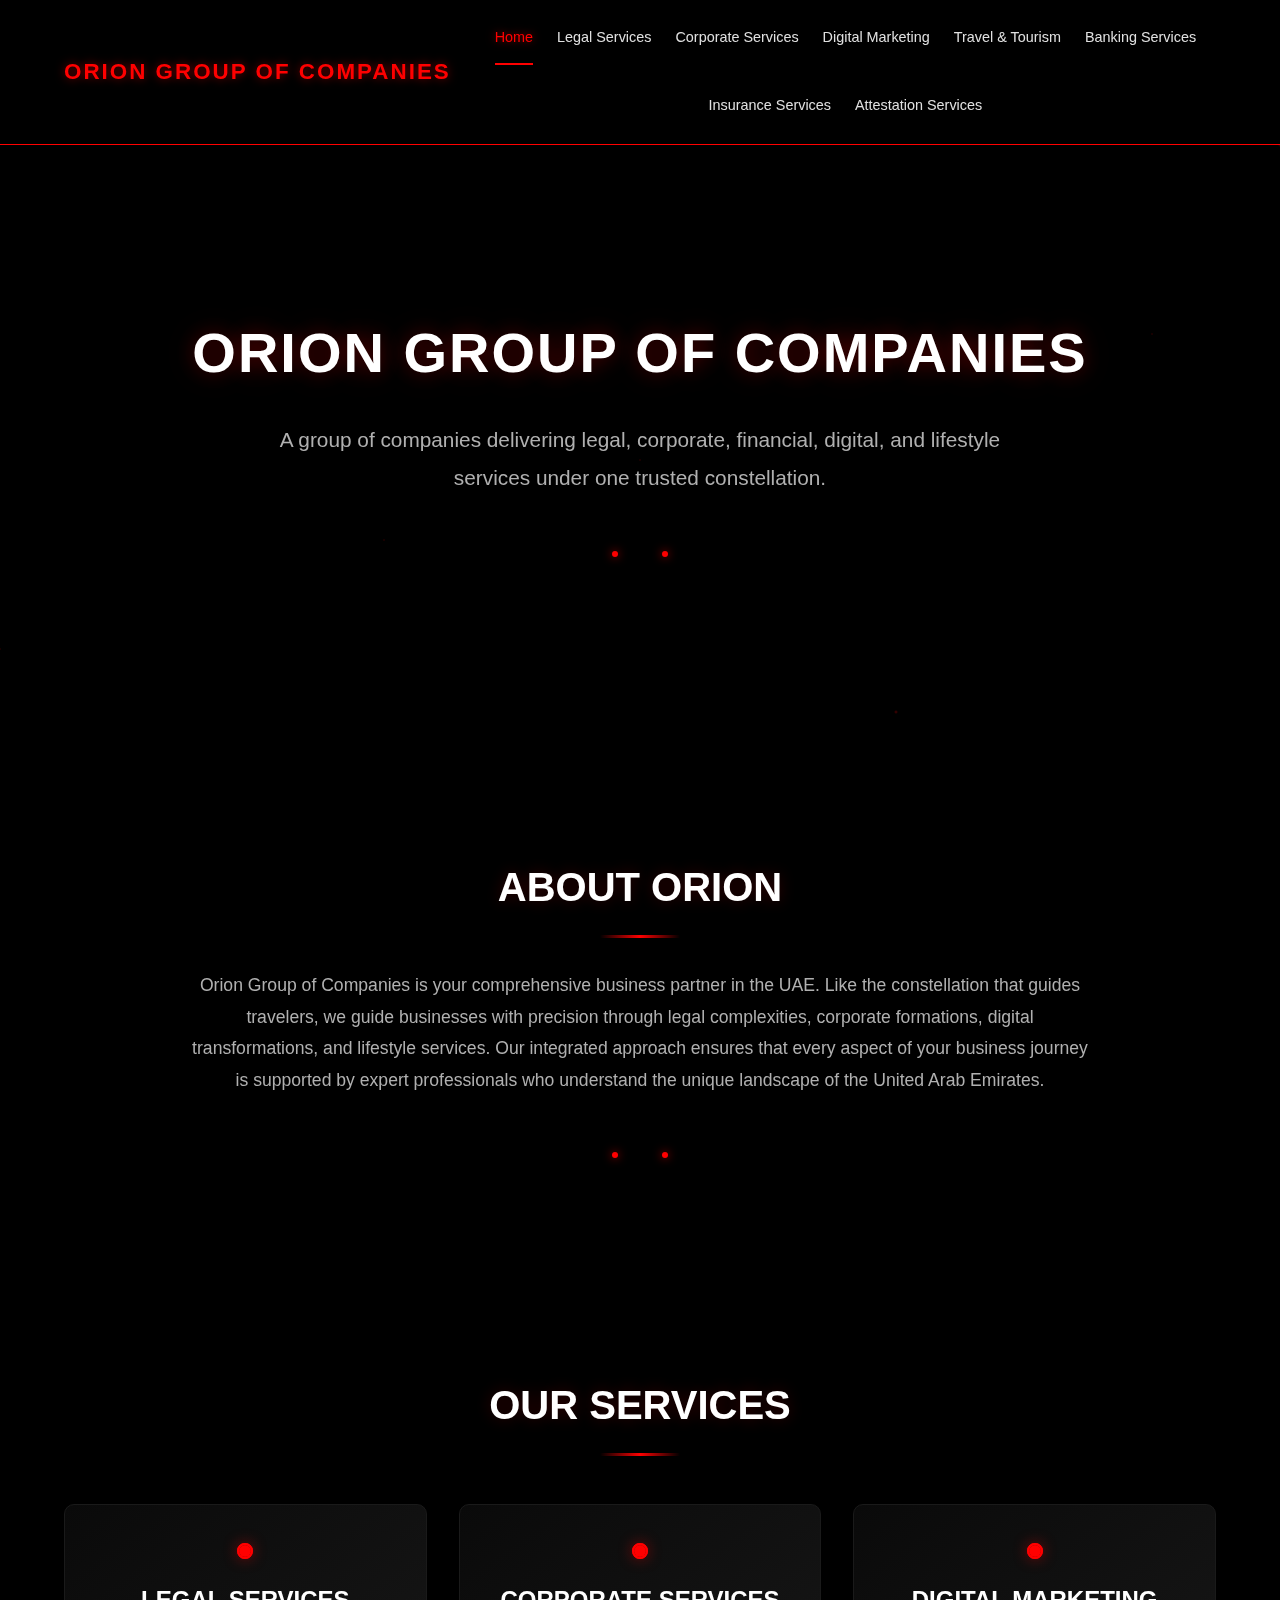
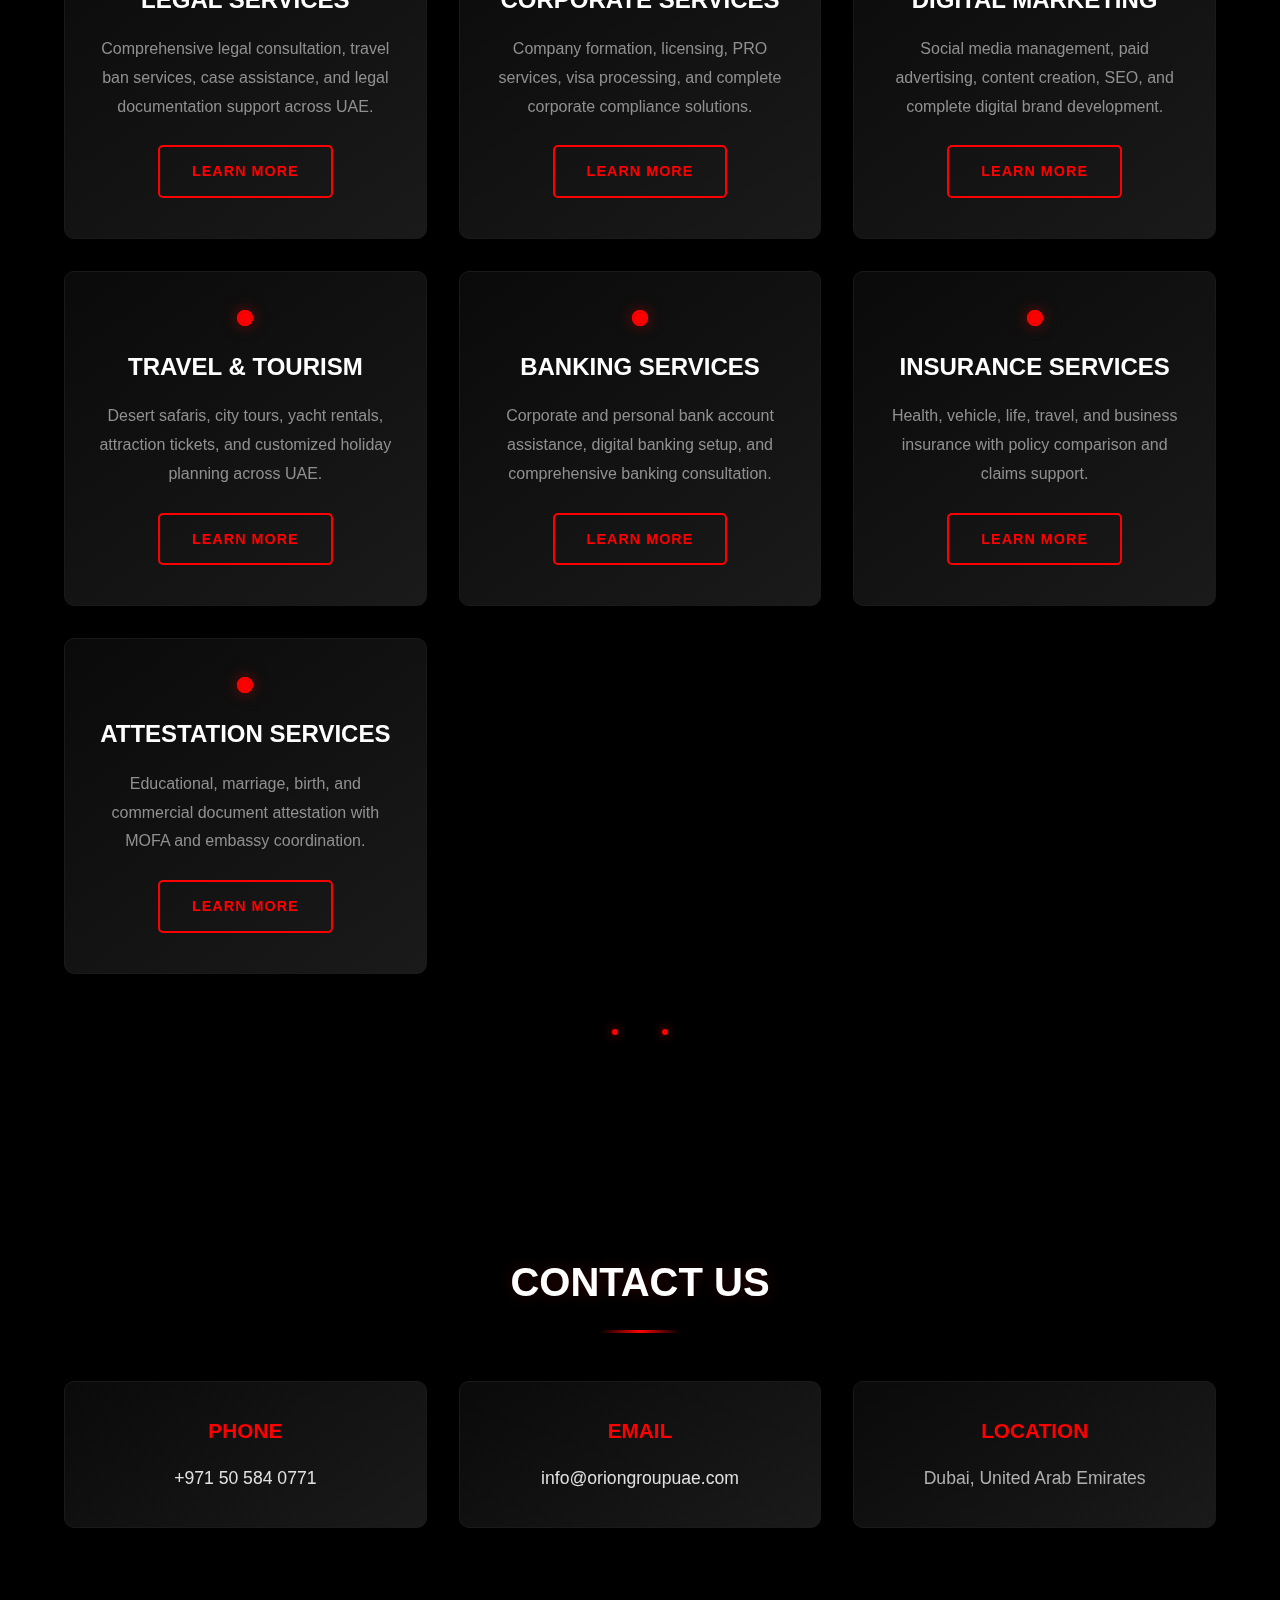
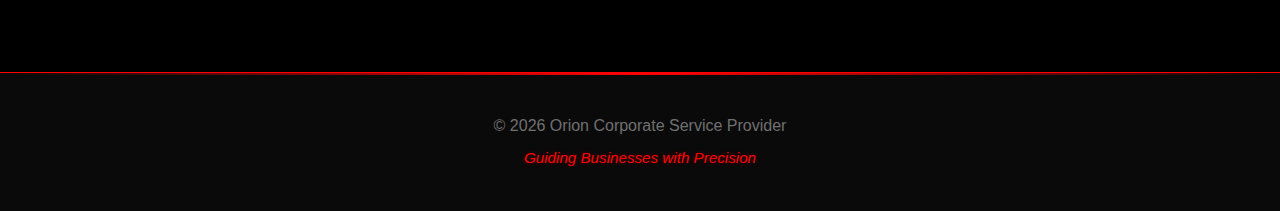
<file: index.html>
<!DOCTYPE html>
<html lang="en">
<head>
    <!-- Google tag (gtag.js) -->
<script async src="https://www.googletagmanager.com/gtag/js?id=G-3CLKRMS22E"></script>
<script>
  window.dataLayer = window.dataLayer || [];
  function gtag(){dataLayer.push(arguments);}
  gtag('js', new Date());

  gtag('config', 'G-3CLKRMS22E');
</script>
    
    <meta charset="UTF-8">
    <meta name="viewport" content="width=device-width, initial-scale=1.0">
    <meta name="description" content="ORION GROUP OF COMPANIES - A group of companies delivering legal, corporate, financial, digital, and lifestyle services in UAE and Dubai under one trusted constellation.">
    <meta name="keywords" content="corporate services UAE, legal services Dubai, company formation UAE, digital marketing Dubai, travel tourism UAE, banking services Dubai, insurance UAE, attestation services Dubai">
    <meta name="author" content="Orion Group of Companies">
    <meta name="geo.region" content="AE-DU">
    <meta name="geo.placename" content="Dubai">
    <meta name="geo.position" content="25.2048;55.2708">
    <meta name="ICBM" content="25.2048, 55.2708">
    
    <!-- Open Graph Tags -->
    <meta property="og:title" content="Orion Group of Companies - UAE">
    <meta property="og:description" content="A group of companies delivering legal, corporate, financial, digital, and lifestyle services under one trusted constellation.">
    <meta property="og:type" content="website">
    <meta property="og:url" content="https://oriongroupuae.com">
    <meta property="og:locale" content="en_AE">
    
    <title>Orion Corporate Service Provider - Legal, Corporate & Digital Services in UAE</title>
    <link rel="canonical" href="https://oriongroupuae.com/" />
    <link rel="stylesheet" href="style.css">
    
    <!-- Schema.org Structured Data -->
    <script type="application/ld+json">
    {
        "@context": "https://schema.org",
        "@type": "Organization",
        "name": "Orion Group of Companies",
        "description": "A group of companies delivering legal, corporate, financial, digital, and lifestyle services under one trusted constellation.",
        "url": "https://oriongroupuae.com",
        "logo": "https://oriongroupuae.com/logo.png",
        "address": {
            "@type": "PostalAddress",
            "addressLocality": "Dubai",
            "addressRegion": "Dubai",
            "addressCountry": "AE"
        },
        "contactPoint": {
            "@type": "ContactPoint",
            "telephone": "+971-50-584-0771",
            "contactType": "customer service",
            "areaServed": "AE",
            "availableLanguage": ["en", "ar"]
        },
        "sameAs": [],
        "areaServed": {
            "@type": "Place",
            "name": "United Arab Emirates"
        }
    }
    </script>
</head>
<body>
    <header>
        <nav class="navbar">
            <div class="container">
                <div class="nav-brand">
                    <h2 class="logo">ORION GROUP OF COMPANIES</h2>
                </div>
                <ul class="nav-menu">
                    <li><a href="index.html" class="active">Home</a></li>
                    <li><a href="legal-services.html">Legal Services</a></li>
                    <li><a href="corporate-services.html">Corporate Services</a></li>
                    <li><a href="digital-marketing.html">Digital Marketing</a></li>
                    <li><a href="travel-tourism.html">Travel & Tourism</a></li>
                    <li><a href="banking-services.html">Banking Services</a></li>
                    <li><a href="insurance-services.html">Insurance Services</a></li>
                    <li><a href="attestation-services.html">Attestation Services</a></li>
                </ul>
            </div>
        </nav>
    </header>

    <main>
        <section class="hero fade-in">
            <div class="constellation-bg"></div>
            <div class="container hero-content">
                <h1>ORION GROUP OF COMPANIES</h1>
                <p class="hero-subtitle">A group of companies delivering legal, corporate, financial, digital, and lifestyle services under one trusted constellation.</p>
                <div class="stars-divider"></div>
            </div>
        </section>

        <section class="about slide-up">
            <div class="container">
                <h2>ABOUT ORION</h2>
                <p>Orion Group of Companies is your comprehensive business partner in the UAE. Like the constellation that guides travelers, we guide businesses with precision through legal complexities, corporate formations, digital transformations, and lifestyle services. Our integrated approach ensures that every aspect of your business journey is supported by expert professionals who understand the unique landscape of the United Arab Emirates.</p>
                <div class="stars-divider"></div>
            </div>
        </section>

        <section class="services slide-up">
            <div class="container">
                <h2>OUR SERVICES</h2>
                <div class="services-grid">
                    <article class="service-card">
                        <div class="card-dot"></div>
                        <h3>LEGAL SERVICES</h3>
                        <p>Comprehensive legal consultation, travel ban services, case assistance, and legal documentation support across UAE.</p>
                        <a href="legal-services.html" class="btn">Learn More</a>
                    </article>

                    <article class="service-card">
                        <div class="card-dot"></div>
                        <h3>CORPORATE SERVICES</h3>
                        <p>Company formation, licensing, PRO services, visa processing, and complete corporate compliance solutions.</p>
                        <a href="corporate-services.html" class="btn">Learn More</a>
                    </article>

                    <article class="service-card">
                        <div class="card-dot"></div>
                        <h3>DIGITAL MARKETING</h3>
                        <p>Social media management, paid advertising, content creation, SEO, and complete digital brand development.</p>
                        <a href="digital-marketing.html" class="btn">Learn More</a>
                    </article>

                    <article class="service-card">
                        <div class="card-dot"></div>
                        <h3>TRAVEL & TOURISM</h3>
                        <p>Desert safaris, city tours, yacht rentals, attraction tickets, and customized holiday planning across UAE.</p>
                        <a href="travel-tourism.html" class="btn">Learn More</a>
                    </article>

                    <article class="service-card">
                        <div class="card-dot"></div>
                        <h3>BANKING SERVICES</h3>
                        <p>Corporate and personal bank account assistance, digital banking setup, and comprehensive banking consultation.</p>
                        <a href="banking-services.html" class="btn">Learn More</a>
                    </article>

                    <article class="service-card">
                        <div class="card-dot"></div>
                        <h3>INSURANCE SERVICES</h3>
                        <p>Health, vehicle, life, travel, and business insurance with policy comparison and claims support.</p>
                        <a href="insurance-services.html" class="btn">Learn More</a>
                    </article>

                    <article class="service-card">
                        <div class="card-dot"></div>
                        <h3>ATTESTATION SERVICES</h3>
                        <p>Educational, marriage, birth, and commercial document attestation with MOFA and embassy coordination.</p>
                        <a href="attestation-services.html" class="btn">Learn More</a>
                    </article>
                </div>
                <div class="stars-divider"></div>
            </div>
        </section>

        <section class="contact slide-up">
            <div class="container">
                <h2>CONTACT US</h2>
                <div class="contact-info">
                    <div class="contact-item">
                        <h3>PHONE</h3>
                        <p><a href="tel:+971505840771">+971 50 584 0771</a></p>
                    </div>
                    <div class="contact-item">
                        <h3>EMAIL</h3>
                        <p><a href="mailto:info@oriongroupuae.com">info@oriongroupuae.com</a></p>
                    </div>
                    <div class="contact-item">
                        <h3>LOCATION</h3>
                        <p>Dubai, United Arab Emirates</p>
                    </div>
                </div>
            </div>
        </section>
    </main>

    <footer>
        <div class="container">
            <p>&copy; 2026 Orion Corporate Service Provider</p>
            <p class="tagline">Guiding Businesses with Precision</p>
        </div>
    </footer>
</body>
</html>
</file>
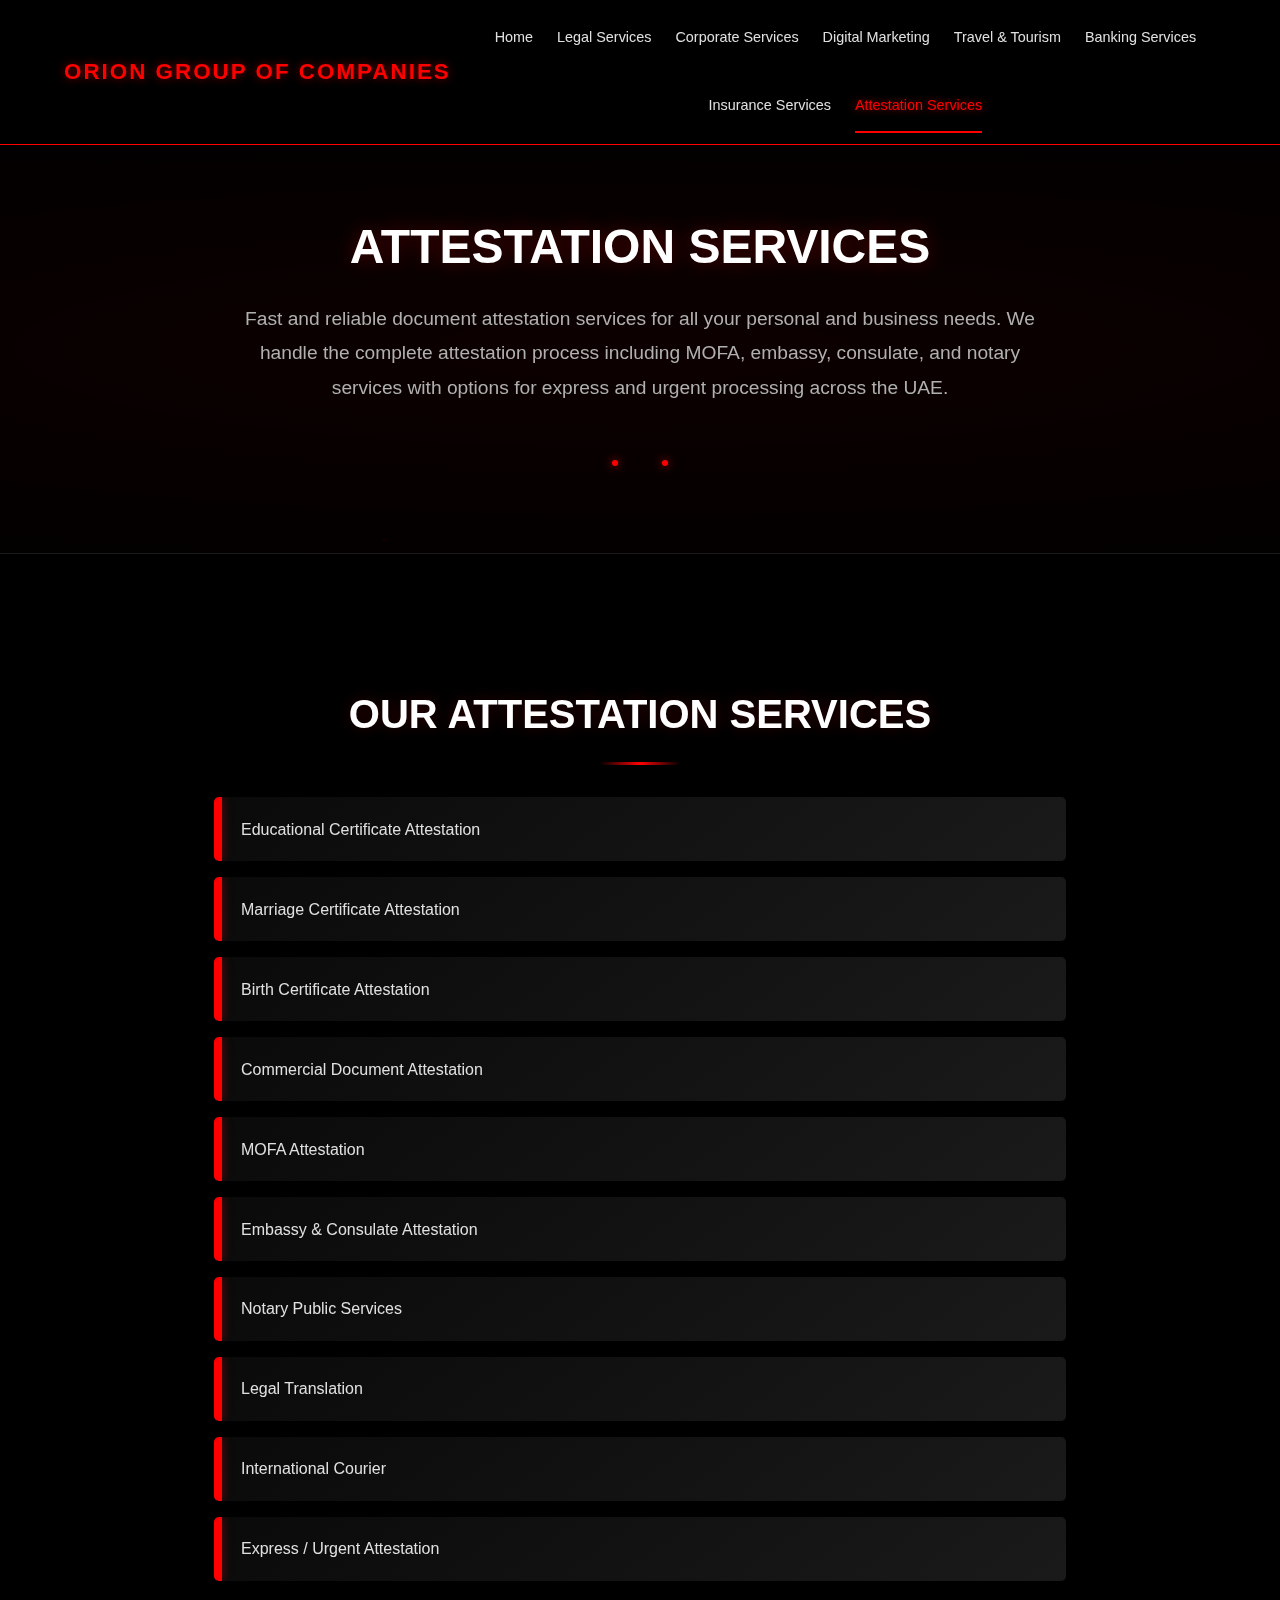
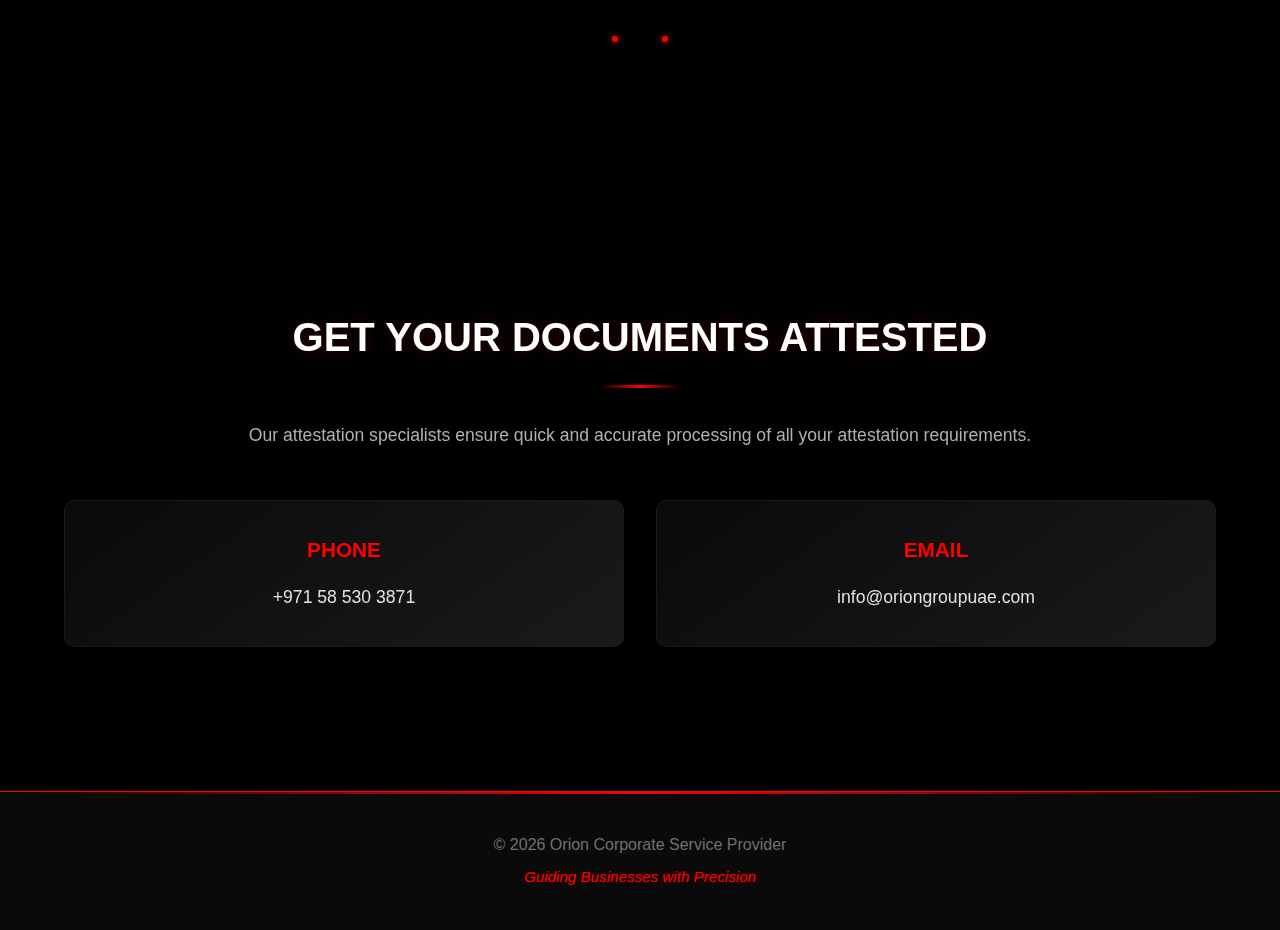
<file: attestation-services.html>
<!DOCTYPE html>
<html lang="en">
<head>
    <meta charset="UTF-8">
    <meta name="viewport" content="width=device-width, initial-scale=1.0">
    <meta name="description" content="Attestation Services UAE - Educational, marriage, birth, and commercial document attestation with MOFA, embassy, and consulate services in Dubai and UAE.">
    <meta name="keywords" content="attestation services UAE, MOFA attestation Dubai, certificate attestation UAE, embassy attestation Dubai, educational certificate UAE, marriage certificate attestation Dubai">
    <meta name="author" content="Orion Corporate Service Provider">
    <meta name="geo.region" content="AE-DU">
    <meta name="geo.placename" content="Dubai">
    
    <!-- Open Graph Tags -->
    <meta property="og:title" content="Attestation Services - Orion Corporate Service Provider UAE">
    <meta property="og:description" content="Educational, marriage, birth, and commercial document attestation with MOFA and embassy coordination in UAE.">
    <meta property="og:type" content="website">
    <meta property="og:url" content="https://oriongroupuae.com/attestation-services.html">
    
    <title>Attestation Services UAE - MOFA, Certificate & Document Attestation | Orion Dubai</title>
    <link rel="stylesheet" href="style.css">
    
    <!-- Schema.org Structured Data -->
    <script type="application/ld+json">
    {
        "@context": "https://schema.org",
        "@type": "Service",
        "serviceType": "Attestation Services",
        "provider": {
            "@type": "Organization",
            "name": "Orion Corporate Service Provider",
            "url": "https://oriongroupuae.com",
            "address": {
                "@type": "PostalAddress",
                "addressLocality": "Dubai",
                "addressCountry": "AE"
            }
        },
        "areaServed": {
            "@type": "Place",
            "name": "United Arab Emirates"
        },
        "description": "Complete attestation services for educational, marriage, birth, and commercial documents with MOFA, embassy, and notary support."
    }
    </script>
</head>
<body>
    <header>
        <nav class="navbar">
            <div class="container">
                <div class="nav-brand">
                    <h2 class="logo">ORION GROUP OF COMPANIES</h2>
                </div>
                <ul class="nav-menu">
                    <li><a href="index.html">Home</a></li>
                    <li><a href="legal-services.html">Legal Services</a></li>
                    <li><a href="corporate-services.html">Corporate Services</a></li>
                    <li><a href="digital-marketing.html">Digital Marketing</a></li>
                    <li><a href="travel-tourism.html">Travel & Tourism</a></li>
                    <li><a href="banking-services.html">Banking Services</a></li>
                    <li><a href="insurance-services.html">Insurance Services</a></li>
                    <li><a href="attestation-services.html" class="active">Attestation Services</a></li>
                </ul>
            </div>
        </nav>
    </header>

    <main>
        <section class="page-header fade-in">
            <div class="container">
                <h1>ATTESTATION SERVICES</h1>
                <p>Fast and reliable document attestation services for all your personal and business needs. We handle the complete attestation process including MOFA, embassy, consulate, and notary services with options for express and urgent processing across the UAE.</p>
                <div class="stars-divider"></div>
            </div>
        </section>

        <section class="service-details slide-up">
            <div class="container">
                <h2>OUR ATTESTATION SERVICES</h2>
                <ul>
                    <li>Educational Certificate Attestation</li>
                    <li>Marriage Certificate Attestation</li>
                    <li>Birth Certificate Attestation</li>
                    <li>Commercial Document Attestation</li>
                    <li>MOFA Attestation</li>
                    <li>Embassy & Consulate Attestation</li>
                    <li>Notary Public Services</li>
                    <li>Legal Translation</li>
                    <li>International Courier</li>
                    <li>Express / Urgent Attestation</li>
                </ul>
                <div class="stars-divider"></div>
            </div>
        </section>

        <section class="contact slide-up">
            <div class="container">
                <h2>GET YOUR DOCUMENTS ATTESTED</h2>
                <p>Our attestation specialists ensure quick and accurate processing of all your attestation requirements.</p>
                <div class="contact-info">
                    <div class="contact-item">
                        <h3>PHONE</h3>
                        <p><a href="tel:+971585303871">+971 58 530 3871</a></p>
                    </div>
                    <div class="contact-item">
                        <h3>EMAIL</h3>
                        <p><a href="mailto:info@oriongroupuae.com">info@oriongroupuae.com</a></p>
                    </div>
                </div>
            </div>
        </section>
    </main>

    <footer>
        <div class="container">
            <p>&copy; 2026 Orion Corporate Service Provider</p>
            <p class="tagline">Guiding Businesses with Precision</p>
        </div>
    </footer>
</body>
</html>
</file>
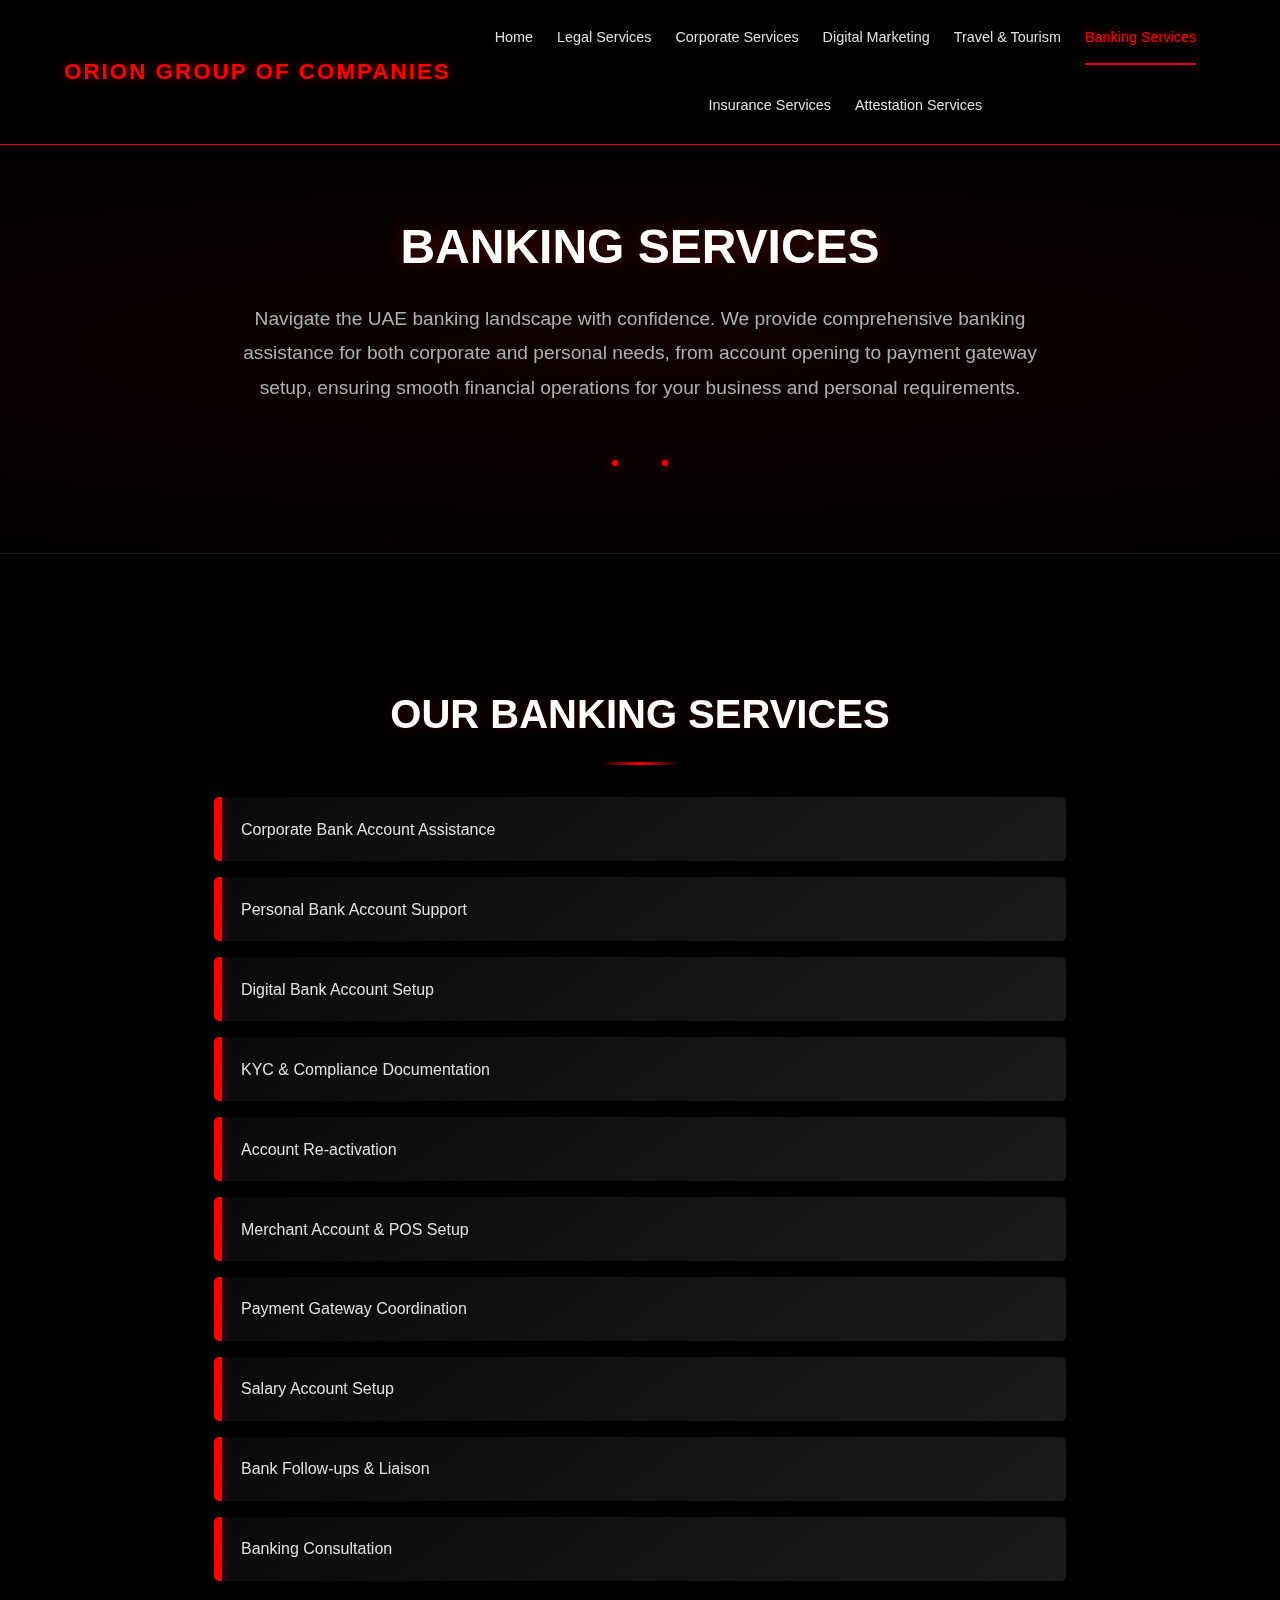
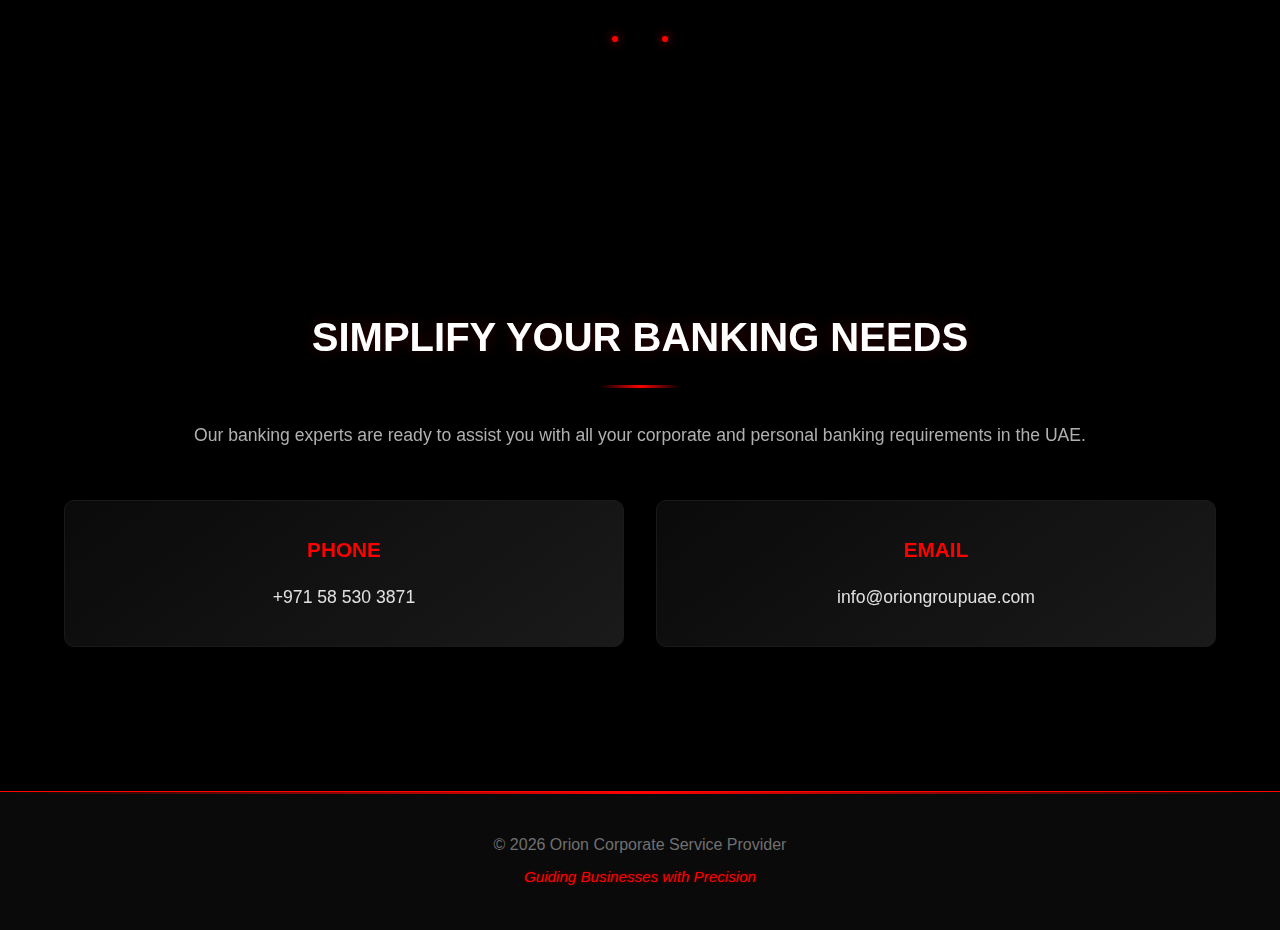
<file: banking-services.html>
<!DOCTYPE html>
<html lang="en">
<head>
    <meta charset="UTF-8">
    <meta name="viewport" content="width=device-width, initial-scale=1.0">
    <meta name="description" content="Banking Services UAE - Corporate and personal bank account assistance, digital banking setup, KYC documentation, and complete banking support in Dubai and UAE.">
    <meta name="keywords" content="bank account UAE, corporate banking Dubai, personal bank account UAE, digital banking Dubai, KYC services UAE, merchant account Dubai, banking consultation UAE">
    <meta name="author" content="Orion Corporate Service Provider">
    <meta name="geo.region" content="AE-DU">
    <meta name="geo.placename" content="Dubai">
    
    <!-- Open Graph Tags -->
    <meta property="og:title" content="Banking Services - Orion Corporate Service Provider UAE">
    <meta property="og:description" content="Corporate and personal bank account assistance, digital banking setup, and comprehensive banking consultation in UAE.">
    <meta property="og:type" content="website">
    <meta property="og:url" content="https://oriongroupuae.com/banking-services.html">
    
    <title>Banking Services UAE - Corporate & Personal Bank Account Setup | Orion Dubai</title>
    <link rel="stylesheet" href="style.css">
    
    <!-- Schema.org Structured Data -->
    <script type="application/ld+json">
    {
        "@context": "https://schema.org",
        "@type": "Service",
        "serviceType": "Banking Services",
        "provider": {
            "@type": "Organization",
            "name": "Orion Corporate Service Provider",
            "url": "https://oriongroupuae.com",
            "address": {
                "@type": "PostalAddress",
                "addressLocality": "Dubai",
                "addressCountry": "AE"
            }
        },
        "areaServed": {
            "@type": "Place",
            "name": "United Arab Emirates"
        },
        "description": "Complete banking services including corporate and personal account setup, digital banking, KYC documentation, and banking consultation in UAE."
    }
    </script>
</head>
<body>
    <header>
        <nav class="navbar">
            <div class="container">
                <div class="nav-brand">
                    <h2 class="logo">ORION GROUP OF COMPANIES</h2>
                </div>
                <ul class="nav-menu">
                    <li><a href="index.html">Home</a></li>
                    <li><a href="legal-services.html">Legal Services</a></li>
                    <li><a href="corporate-services.html">Corporate Services</a></li>
                    <li><a href="digital-marketing.html">Digital Marketing</a></li>
                    <li><a href="travel-tourism.html">Travel & Tourism</a></li>
                    <li><a href="banking-services.html" class="active">Banking Services</a></li>
                    <li><a href="insurance-services.html">Insurance Services</a></li>
                    <li><a href="attestation-services.html">Attestation Services</a></li>
                </ul>
            </div>
        </nav>
    </header>

    <main>
        <section class="page-header fade-in">
            <div class="container">
                <h1>BANKING SERVICES</h1>
                <p>Navigate the UAE banking landscape with confidence. We provide comprehensive banking assistance for both corporate and personal needs, from account opening to payment gateway setup, ensuring smooth financial operations for your business and personal requirements.</p>
                <div class="stars-divider"></div>
            </div>
        </section>

        <section class="service-details slide-up">
            <div class="container">
                <h2>OUR BANKING SERVICES</h2>
                <ul>
                    <li>Corporate Bank Account Assistance</li>
                    <li>Personal Bank Account Support</li>
                    <li>Digital Bank Account Setup</li>
                    <li>KYC & Compliance Documentation</li>
                    <li>Account Re-activation</li>
                    <li>Merchant Account & POS Setup</li>
                    <li>Payment Gateway Coordination</li>
                    <li>Salary Account Setup</li>
                    <li>Bank Follow-ups & Liaison</li>
                    <li>Banking Consultation</li>
                </ul>
                <div class="stars-divider"></div>
            </div>
        </section>

        <section class="contact slide-up">
            <div class="container">
                <h2>SIMPLIFY YOUR BANKING NEEDS</h2>
                <p>Our banking experts are ready to assist you with all your corporate and personal banking requirements in the UAE.</p>
                <div class="contact-info">
                    <div class="contact-item">
                        <h3>PHONE</h3>
                        <p><a href="tel:+971585303871">+971 58 530 3871</a></p>
                    </div>
                    <div class="contact-item">
                        <h3>EMAIL</h3>
                        <p><a href="mailto:info@oriongroupuae.com">info@oriongroupuae.com</a></p>
                    </div>
                </div>
            </div>
        </section>
    </main>

    <footer>
        <div class="container">
            <p>&copy; 2026 Orion Corporate Service Provider</p>
            <p class="tagline">Guiding Businesses with Precision</p>
        </div>
    </footer>
</body>
</html>
</file>
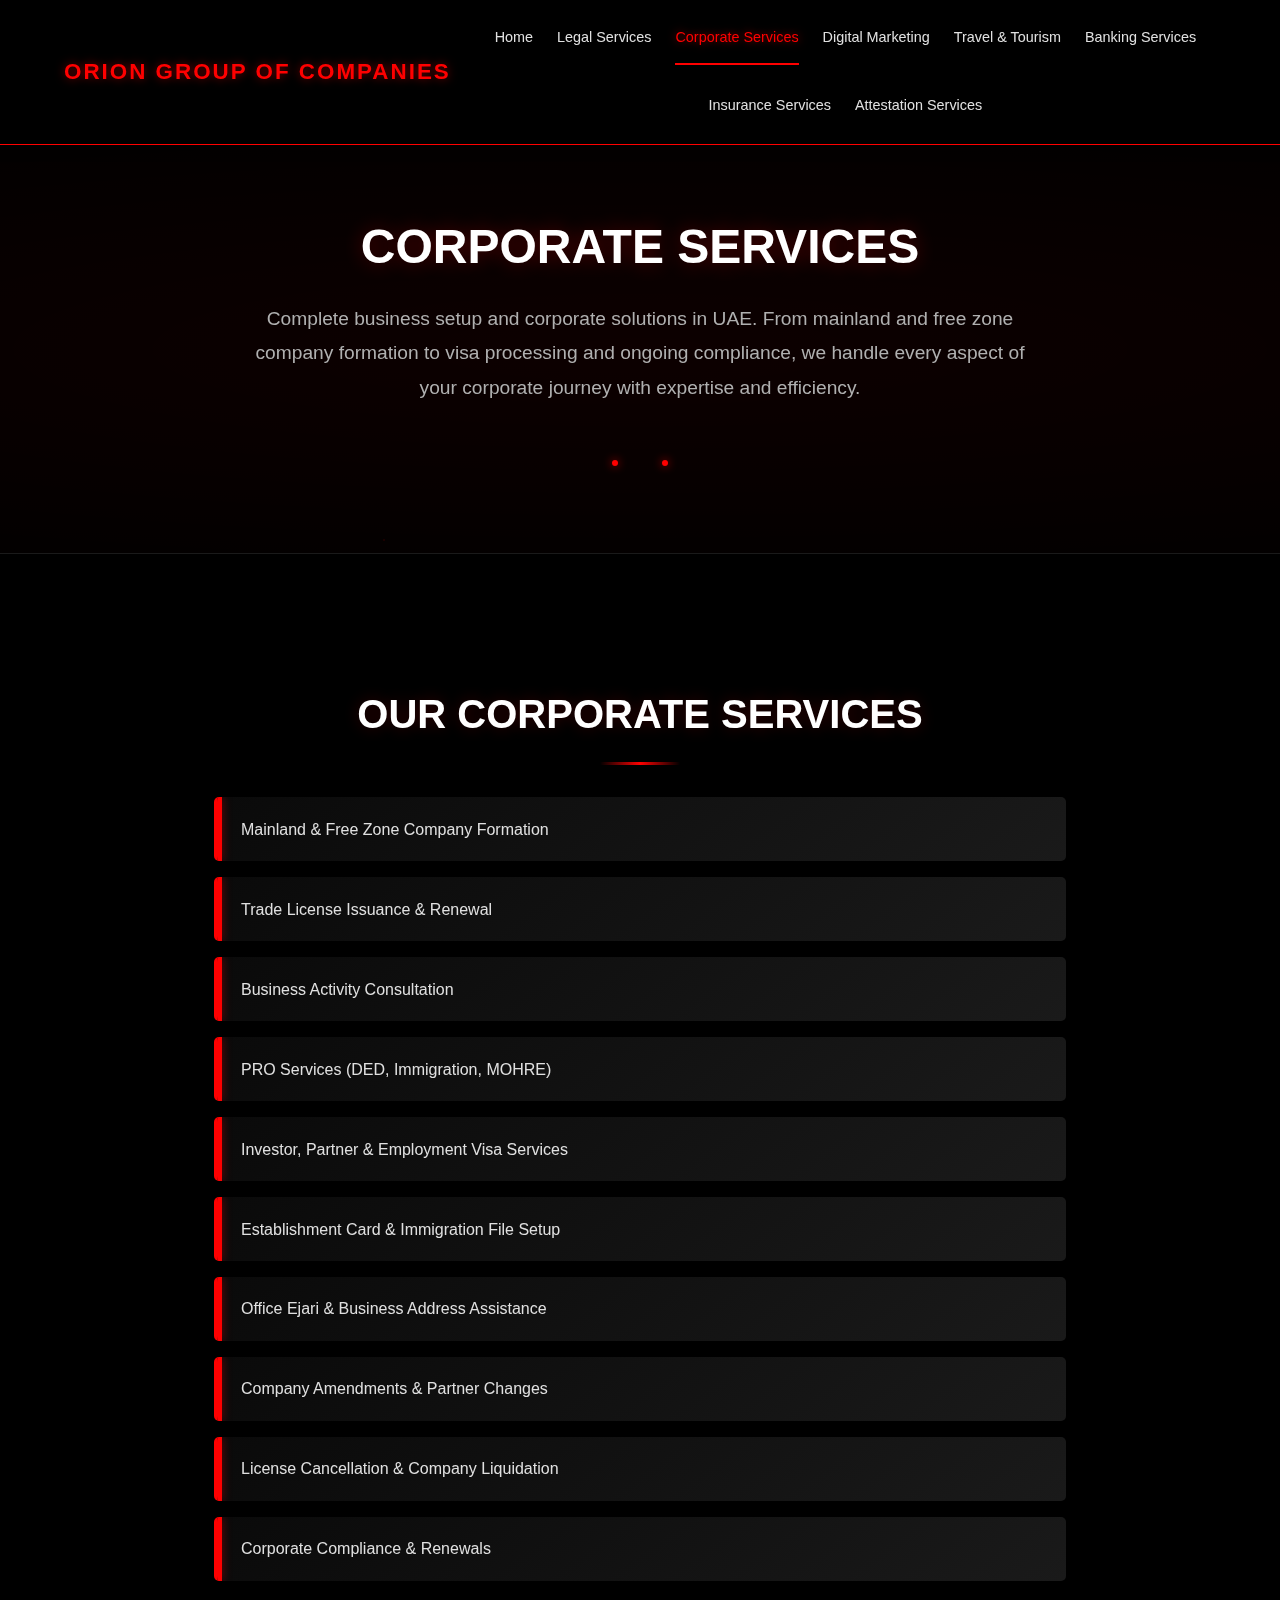
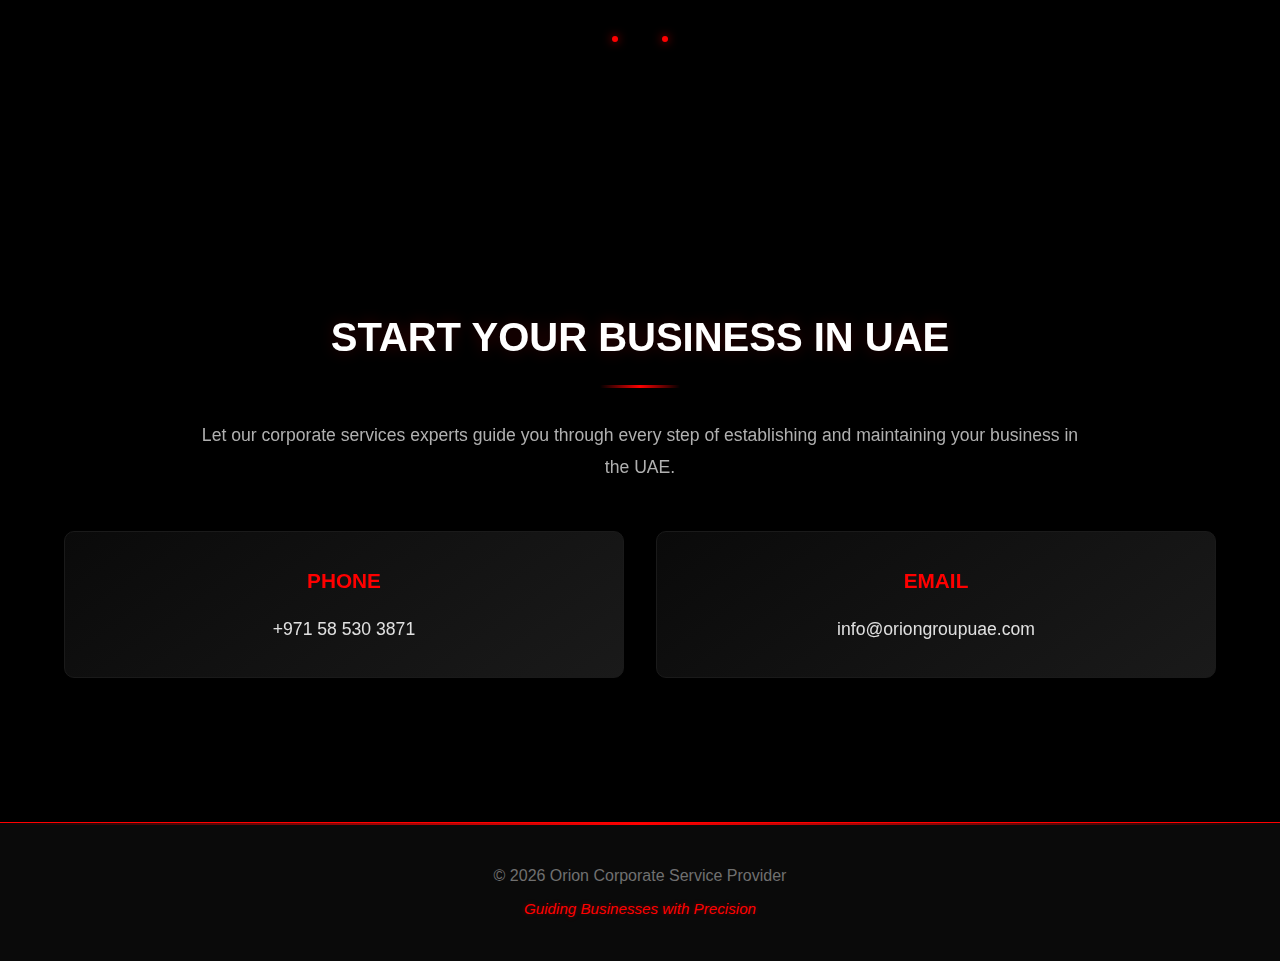
<file: corporate-services.html>
<!DOCTYPE html>
<html lang="en">
<head>
    <meta charset="UTF-8">
    <meta name="viewport" content="width=device-width, initial-scale=1.0">
    <meta name="description" content="Corporate Services UAE - Company formation, trade license, PRO services, visa processing, and complete business setup solutions in Dubai mainland and free zones.">
    <meta name="keywords" content="company formation UAE, trade license Dubai, PRO services UAE, business setup Dubai, visa services UAE, mainland company Dubai, free zone company UAE">
    <meta name="author" content="Orion Corporate Service Provider">
    <meta name="geo.region" content="AE-DU">
    <meta name="geo.placename" content="Dubai">
    
    <!-- Open Graph Tags -->
    <meta property="og:title" content="Corporate Services - Orion Corporate Service Provider UAE">
    <meta property="og:description" content="Complete company formation, licensing, PRO services, visa processing, and corporate compliance solutions in UAE.">
    <meta property="og:type" content="website">
    <meta property="og:url" content="https://oriongroupuae.com/corporate-services.html">
    
    <title>Corporate Services UAE - Company Formation, PRO & Visa Services | Orion Dubai</title>
    <link rel="stylesheet" href="style.css">
    
    <!-- Schema.org Structured Data -->
    <script type="application/ld+json">
    {
        "@context": "https://schema.org",
        "@type": "Service",
        "serviceType": "Corporate Services",
        "provider": {
            "@type": "Organization",
            "name": "Orion Corporate Service Provider",
            "url": "https://oriongroupuae.com",
            "address": {
                "@type": "PostalAddress",
                "addressLocality": "Dubai",
                "addressCountry": "AE"
            }
        },
        "areaServed": {
            "@type": "Place",
            "name": "United Arab Emirates"
        },
        "description": "Complete corporate services including company formation, trade licensing, PRO services, visa processing, and business compliance in UAE."
    }
    </script>
</head>
<body>
    <header>
        <nav class="navbar">
            <div class="container">
                <div class="nav-brand">
                    <h2 class="logo">ORION GROUP OF COMPANIES</h2>
                </div>
                <ul class="nav-menu">
                    <li><a href="index.html">Home</a></li>
                    <li><a href="legal-services.html">Legal Services</a></li>
                    <li><a href="corporate-services.html" class="active">Corporate Services</a></li>
                    <li><a href="digital-marketing.html">Digital Marketing</a></li>
                    <li><a href="travel-tourism.html">Travel & Tourism</a></li>
                    <li><a href="banking-services.html">Banking Services</a></li>
                    <li><a href="insurance-services.html">Insurance Services</a></li>
                    <li><a href="attestation-services.html">Attestation Services</a></li>
                </ul>
            </div>
        </nav>
    </header>

    <main>
        <section class="page-header fade-in">
            <div class="container">
                <h1>CORPORATE SERVICES</h1>
                <p>Complete business setup and corporate solutions in UAE. From mainland and free zone company formation to visa processing and ongoing compliance, we handle every aspect of your corporate journey with expertise and efficiency.</p>
                <div class="stars-divider"></div>
            </div>
        </section>

        <section class="service-details slide-up">
            <div class="container">
                <h2>OUR CORPORATE SERVICES</h2>
                <ul>
                    <li>Mainland & Free Zone Company Formation</li>
                    <li>Trade License Issuance & Renewal</li>
                    <li>Business Activity Consultation</li>
                    <li>PRO Services (DED, Immigration, MOHRE)</li>
                    <li>Investor, Partner & Employment Visa Services</li>
                    <li>Establishment Card & Immigration File Setup</li>
                    <li>Office Ejari & Business Address Assistance</li>
                    <li>Company Amendments & Partner Changes</li>
                    <li>License Cancellation & Company Liquidation</li>
                    <li>Corporate Compliance & Renewals</li>
                </ul>
                <div class="stars-divider"></div>
            </div>
        </section>

        <section class="contact slide-up">
            <div class="container">
                <h2>START YOUR BUSINESS IN UAE</h2>
                <p>Let our corporate services experts guide you through every step of establishing and maintaining your business in the UAE.</p>
                <div class="contact-info">
                    <div class="contact-item">
                        <h3>PHONE</h3>
                        <p><a href="tel:+971585303871">+971 58 530 3871</a></p>
                    </div>
                    <div class="contact-item">
                        <h3>EMAIL</h3>
                        <p><a href="mailto:info@oriongroupuae.com">info@oriongroupuae.com</a></p>
                    </div>
                </div>
            </div>
        </section>
    </main>

    <footer>
        <div class="container">
            <p>&copy; 2026 Orion Corporate Service Provider</p>
            <p class="tagline">Guiding Businesses with Precision</p>
        </div>
    </footer>
</body>
</html>
</file>
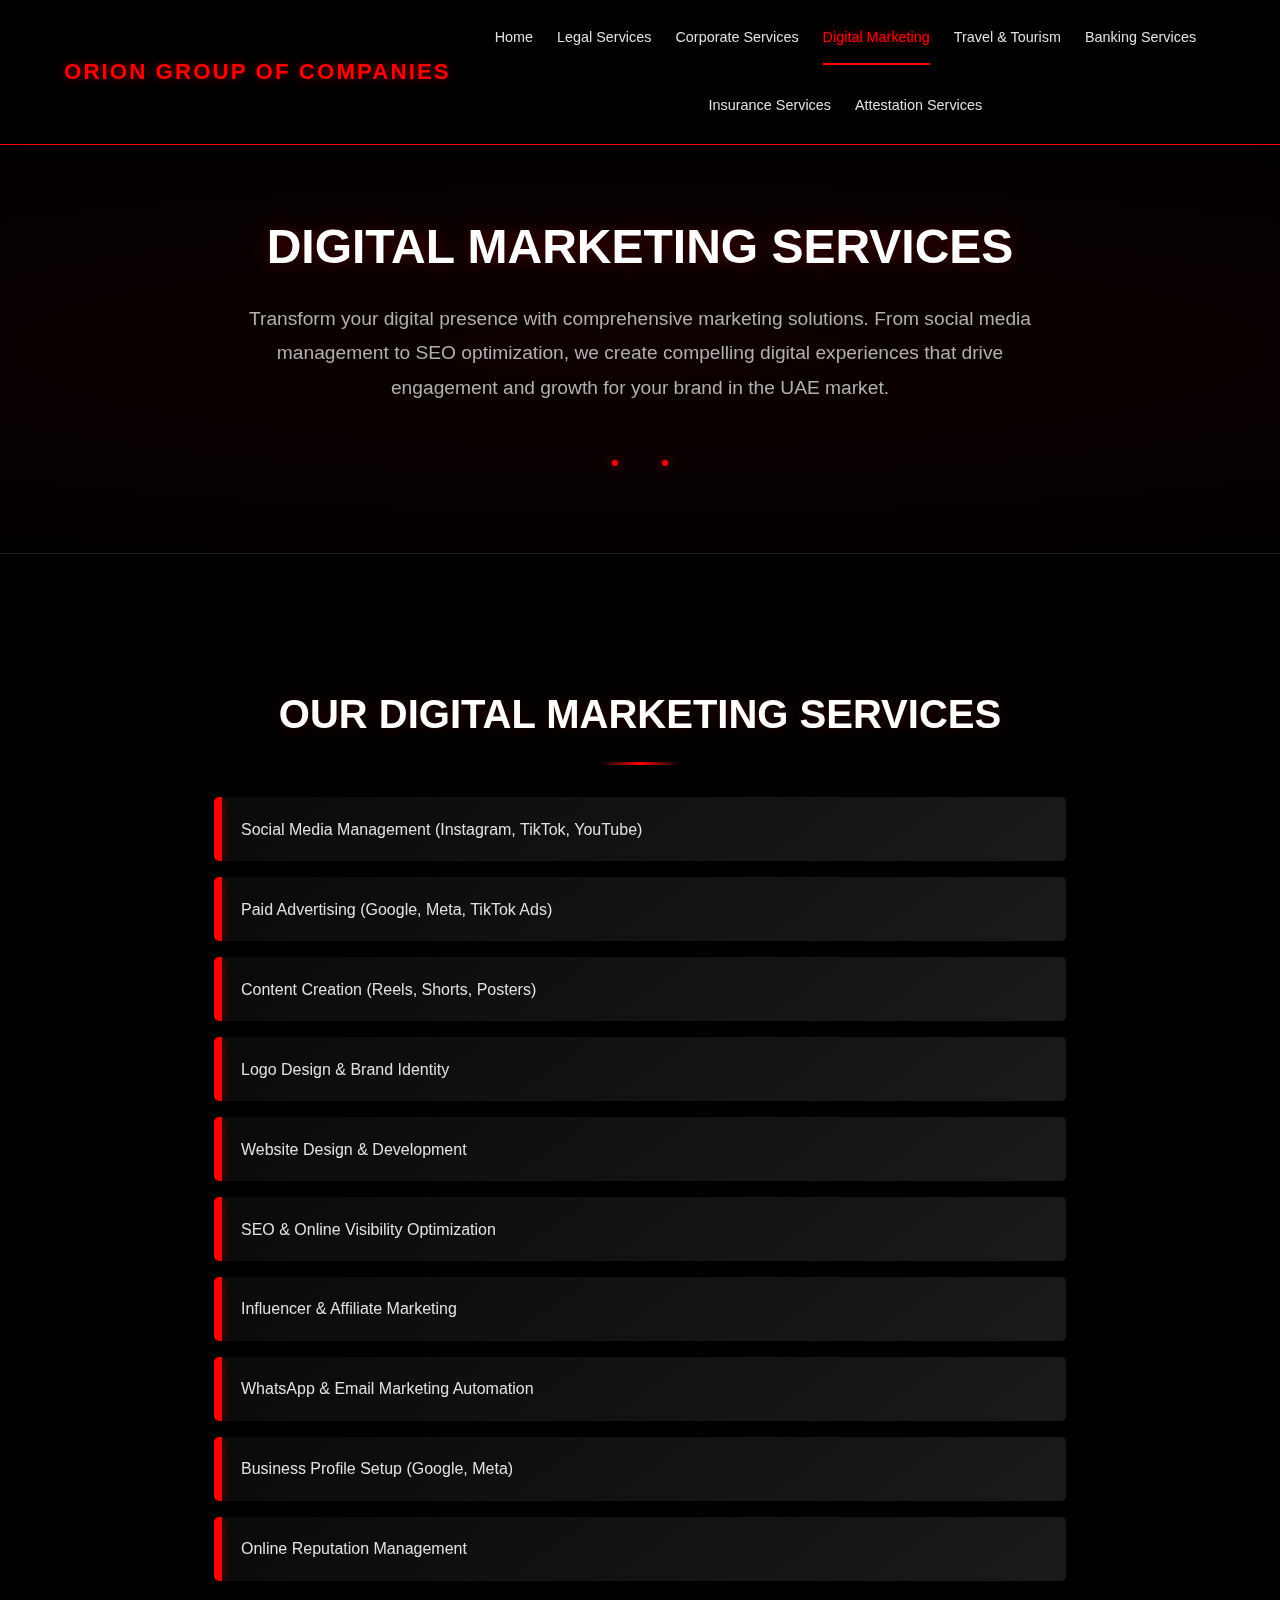
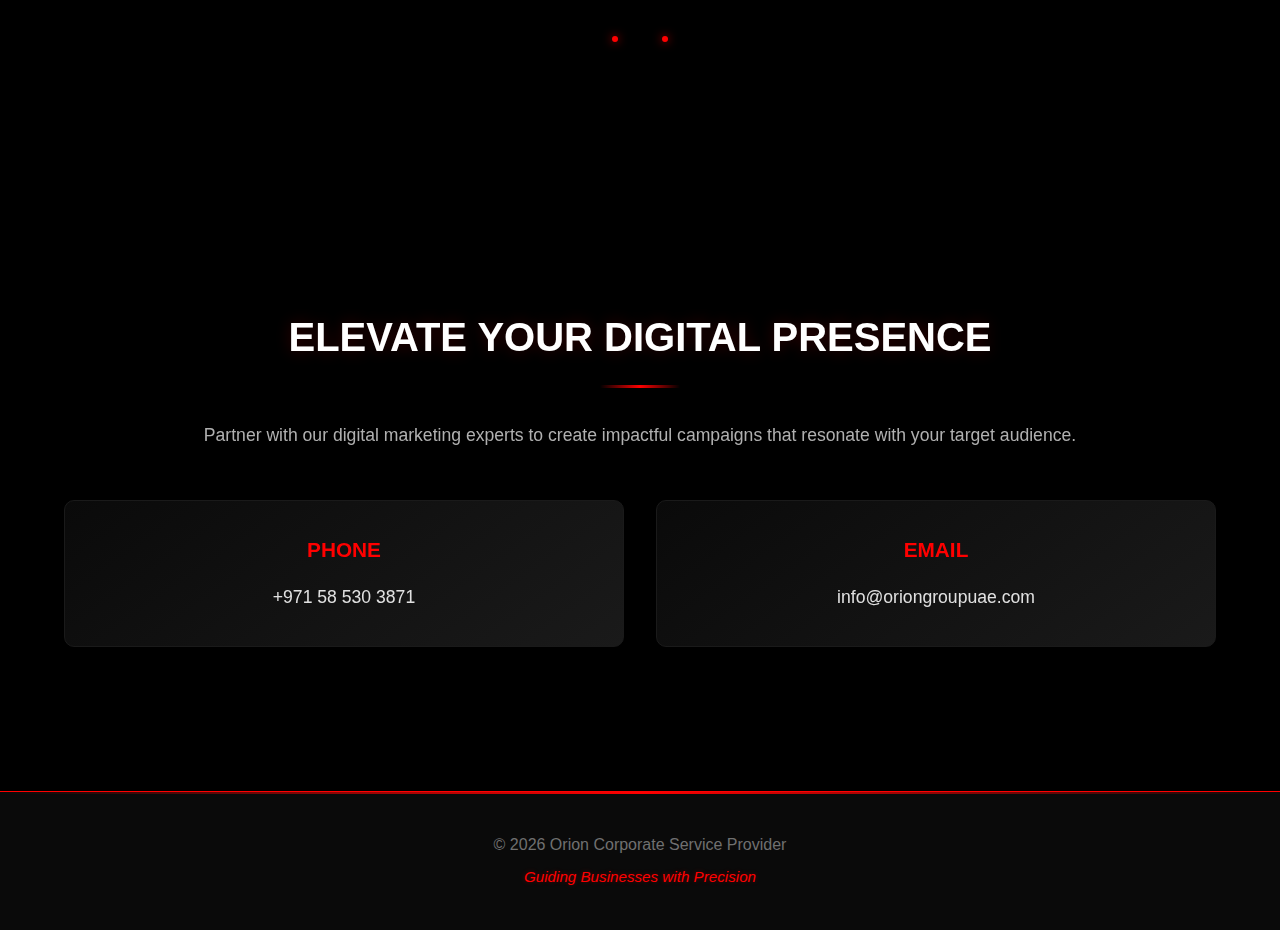
<file: digital-marketing.html>
<!DOCTYPE html>
<html lang="en">
<head>
    <meta charset="UTF-8">
    <meta name="viewport" content="width=device-width, initial-scale=1.0">
    <meta name="description" content="Digital Marketing Services UAE - Social media management, paid advertising, SEO, content creation, website design, and complete digital brand development in Dubai.">
    <meta name="keywords" content="digital marketing UAE, social media management Dubai, SEO Dubai, Google Ads UAE, website design Dubai, content creation UAE, branding services Dubai">
    <meta name="author" content="Orion Corporate Service Provider">
    <meta name="geo.region" content="AE-DU">
    <meta name="geo.placename" content="Dubai">
    
    <!-- Open Graph Tags -->
    <meta property="og:title" content="Digital Marketing Services - Orion Corporate Service Provider UAE">
    <meta property="og:description" content="Social media management, paid advertising, content creation, SEO, and complete digital brand development services.">
    <meta property="og:type" content="website">
    <meta property="og:url" content="https://oriongroupuae.com/digital-marketing.html">
    
    <title>Digital Marketing UAE - Social Media, SEO & Branding Services | Orion Dubai</title>
    <link rel="stylesheet" href="style.css">
    
    <!-- Schema.org Structured Data -->
    <script type="application/ld+json">
    {
        "@context": "https://schema.org",
        "@type": "Service",
        "serviceType": "Digital Marketing Services",
        "provider": {
            "@type": "Organization",
            "name": "Orion Corporate Service Provider",
            "url": "https://oriongroupuae.com",
            "address": {
                "@type": "PostalAddress",
                "addressLocality": "Dubai",
                "addressCountry": "AE"
            }
        },
        "areaServed": {
            "@type": "Place",
            "name": "United Arab Emirates"
        },
        "description": "Comprehensive digital marketing services including social media management, SEO, paid advertising, website design, and brand development in UAE."
    }
    </script>
</head>
<body>
    <header>
        <nav class="navbar">
            <div class="container">
                <div class="nav-brand">
                    <h2 class="logo">ORION GROUP OF COMPANIES</h2>
                </div>
                <ul class="nav-menu">
                    <li><a href="index.html">Home</a></li>
                    <li><a href="legal-services.html">Legal Services</a></li>
                    <li><a href="corporate-services.html">Corporate Services</a></li>
                    <li><a href="digital-marketing.html" class="active">Digital Marketing</a></li>
                    <li><a href="travel-tourism.html">Travel & Tourism</a></li>
                    <li><a href="banking-services.html">Banking Services</a></li>
                    <li><a href="insurance-services.html">Insurance Services</a></li>
                    <li><a href="attestation-services.html">Attestation Services</a></li>
                </ul>
            </div>
        </nav>
    </header>

    <main>
        <section class="page-header fade-in">
            <div class="container">
                <h1>DIGITAL MARKETING SERVICES</h1>
                <p>Transform your digital presence with comprehensive marketing solutions. From social media management to SEO optimization, we create compelling digital experiences that drive engagement and growth for your brand in the UAE market.</p>
                <div class="stars-divider"></div>
            </div>
        </section>

        <section class="service-details slide-up">
            <div class="container">
                <h2>OUR DIGITAL MARKETING SERVICES</h2>
                <ul>
                    <li>Social Media Management (Instagram, TikTok, YouTube)</li>
                    <li>Paid Advertising (Google, Meta, TikTok Ads)</li>
                    <li>Content Creation (Reels, Shorts, Posters)</li>
                    <li>Logo Design & Brand Identity</li>
                    <li>Website Design & Development</li>
                    <li>SEO & Online Visibility Optimization</li>
                    <li>Influencer & Affiliate Marketing</li>
                    <li>WhatsApp & Email Marketing Automation</li>
                    <li>Business Profile Setup (Google, Meta)</li>
                    <li>Online Reputation Management</li>
                </ul>
                <div class="stars-divider"></div>
            </div>
        </section>

        <section class="contact slide-up">
            <div class="container">
                <h2>ELEVATE YOUR DIGITAL PRESENCE</h2>
                <p>Partner with our digital marketing experts to create impactful campaigns that resonate with your target audience.</p>
                <div class="contact-info">
                    <div class="contact-item">
                        <h3>PHONE</h3>
                        <p><a href="tel:+971585303871">+971 58 530 3871</a></p>
                    </div>
                    <div class="contact-item">
                        <h3>EMAIL</h3>
                        <p><a href="mailto:info@oriongroupuae.com">info@oriongroupuae.com</a></p>
                    </div>
                </div>
            </div>
        </section>
    </main>

    <footer>
        <div class="container">
            <p>&copy; 2026 Orion Corporate Service Provider</p>
            <p class="tagline">Guiding Businesses with Precision</p>
        </div>
    </footer>
</body>
</html>
</file>
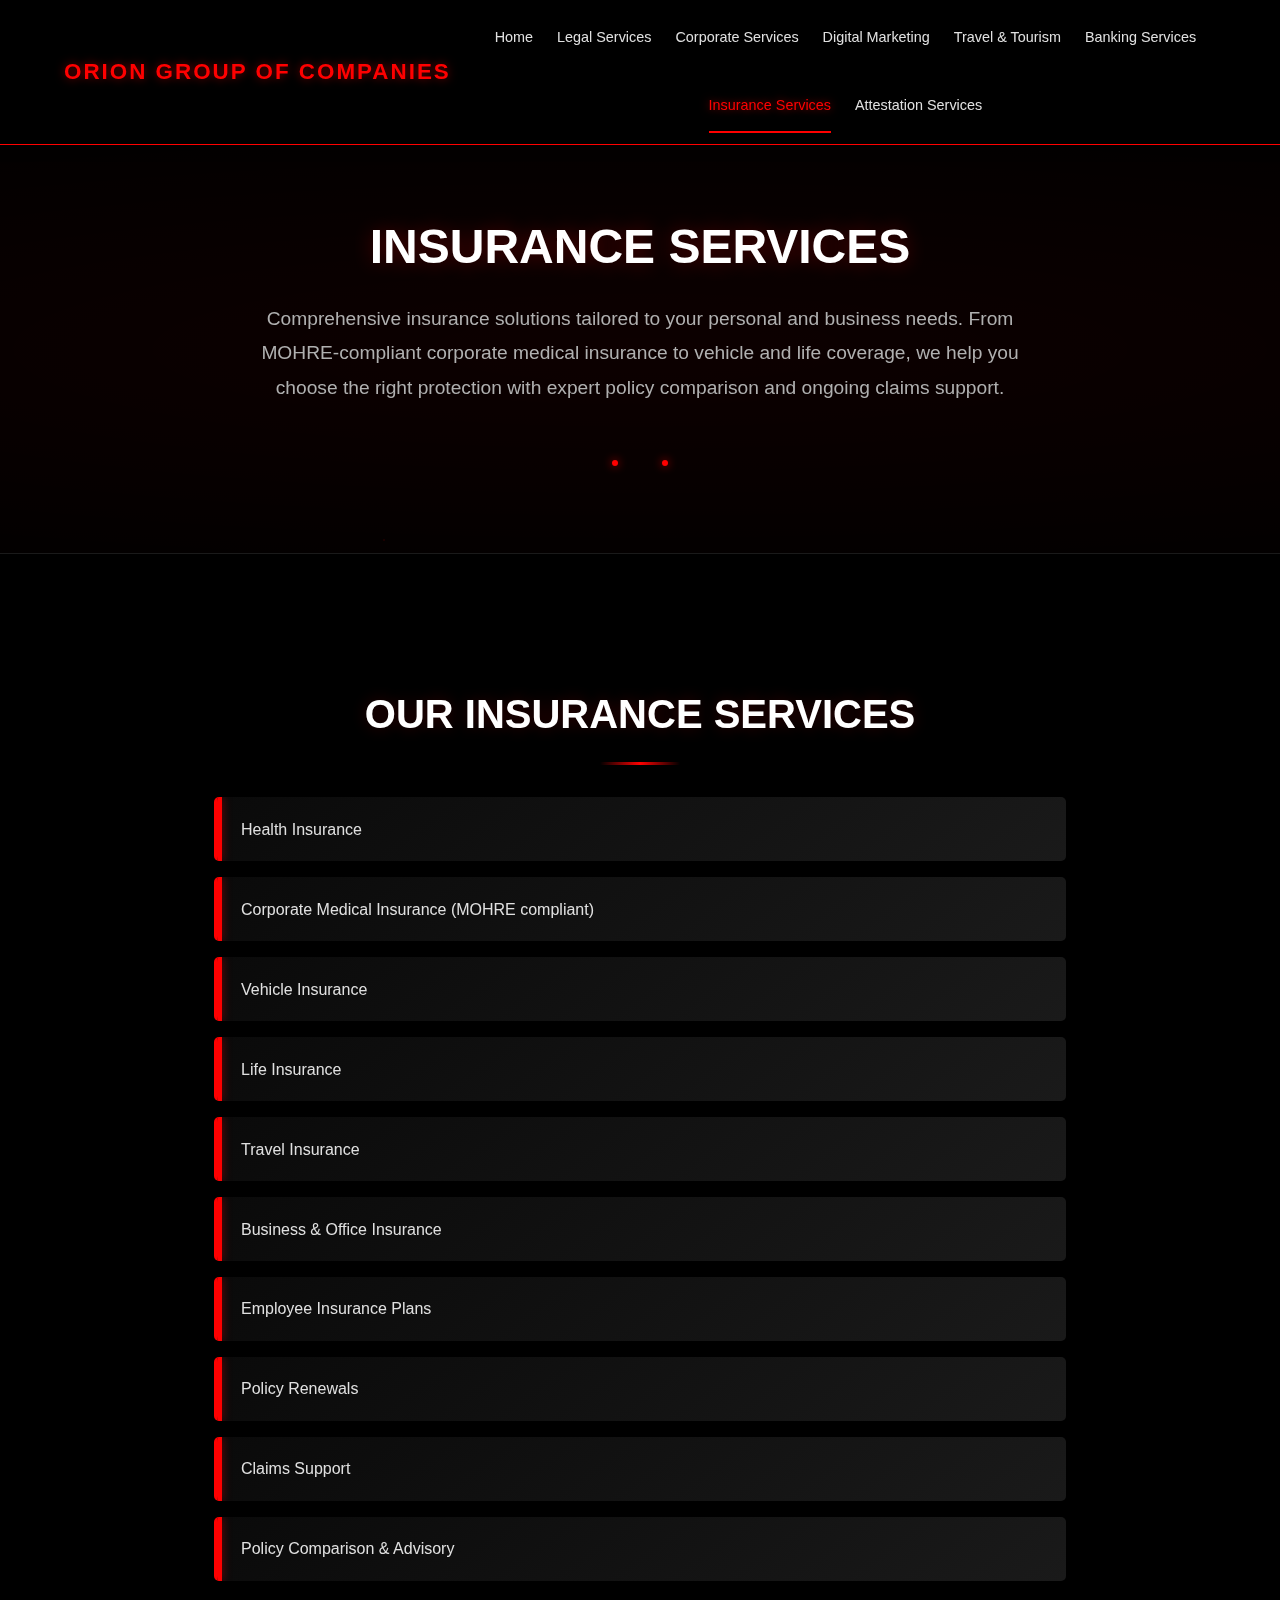
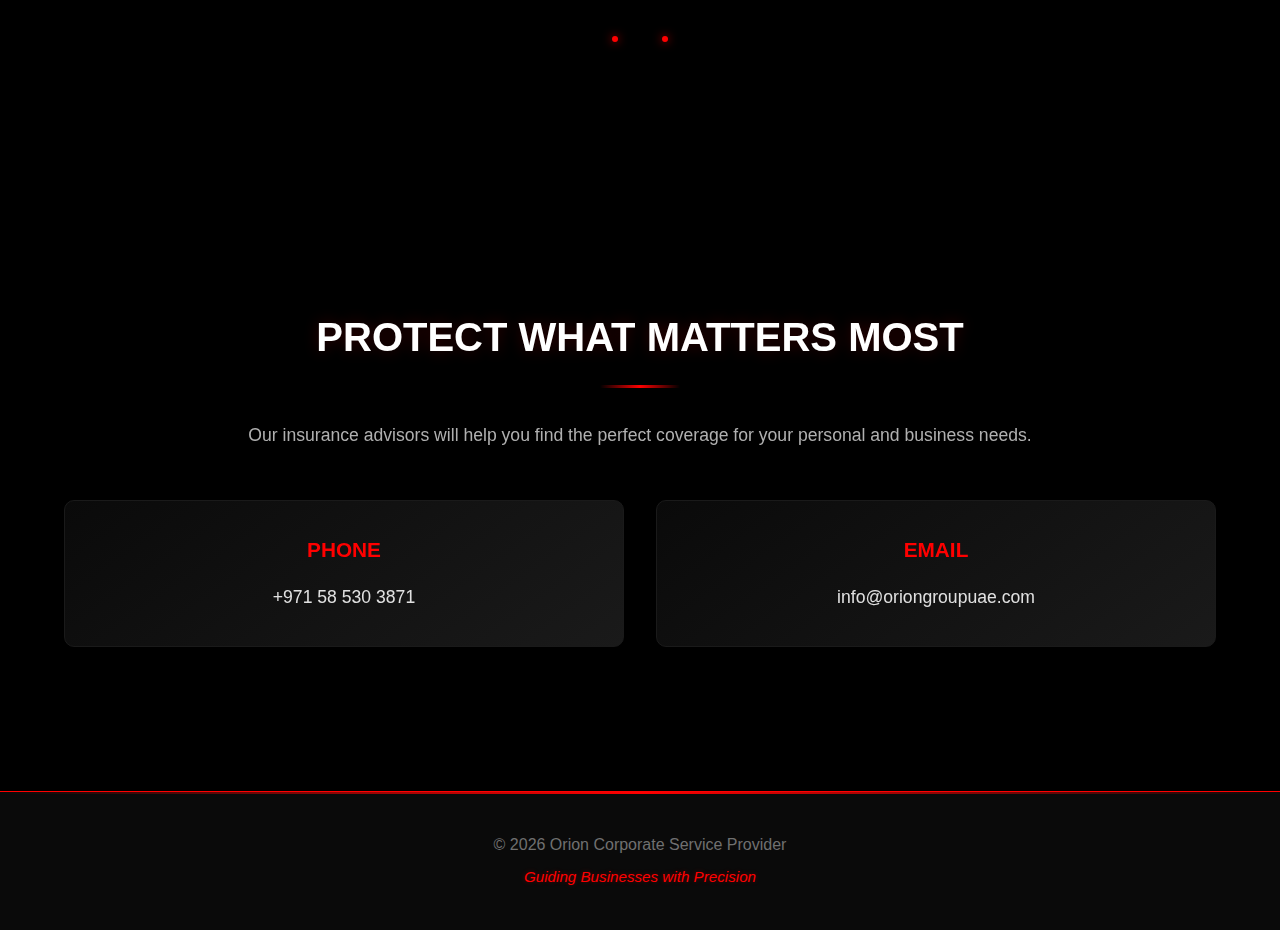
<file: insurance-services.html>
<!DOCTYPE html>
<html lang="en">
<head>
    <meta charset="UTF-8">
    <meta name="viewport" content="width=device-width, initial-scale=1.0">
    <meta name="description" content="Insurance Services UAE - Health insurance, vehicle insurance, life insurance, travel insurance, and corporate medical insurance solutions in Dubai and UAE.">
    <meta name="keywords" content="health insurance UAE, vehicle insurance Dubai, life insurance UAE, travel insurance Dubai, corporate medical insurance UAE, business insurance Dubai, MOHRE insurance">
    <meta name="author" content="Orion Corporate Service Provider">
    <meta name="geo.region" content="AE-DU">
    <meta name="geo.placename" content="Dubai">
    
    <!-- Open Graph Tags -->
    <meta property="og:title" content="Insurance Services - Orion Corporate Service Provider UAE">
    <meta property="og:description" content="Health, vehicle, life, travel, and business insurance with policy comparison and claims support in UAE.">
    <meta property="og:type" content="website">
    <meta property="og:url" content="https://oriongroupuae.com/insurance-services.html">
    
    <title>Insurance Services UAE - Health, Vehicle & Life Insurance | Orion Dubai</title>
    <link rel="stylesheet" href="style.css">
    
    <!-- Schema.org Structured Data -->
    <script type="application/ld+json">
    {
        "@context": "https://schema.org",
        "@type": "Service",
        "serviceType": "Insurance Services",
        "provider": {
            "@type": "Organization",
            "name": "Orion Corporate Service Provider",
            "url": "https://oriongroupuae.com",
            "address": {
                "@type": "PostalAddress",
                "addressLocality": "Dubai",
                "addressCountry": "AE"
            }
        },
        "areaServed": {
            "@type": "Place",
            "name": "United Arab Emirates"
        },
        "description": "Comprehensive insurance services including health, vehicle, life, travel, and business insurance with policy comparison and claims support."
    }
    </script>
</head>
<body>
    <header>
        <nav class="navbar">
            <div class="container">
                <div class="nav-brand">
                    <h2 class="logo">ORION GROUP OF COMPANIES</h2>
                </div>
                <ul class="nav-menu">
                    <li><a href="index.html">Home</a></li>
                    <li><a href="legal-services.html">Legal Services</a></li>
                    <li><a href="corporate-services.html">Corporate Services</a></li>
                    <li><a href="digital-marketing.html">Digital Marketing</a></li>
                    <li><a href="travel-tourism.html">Travel & Tourism</a></li>
                    <li><a href="banking-services.html">Banking Services</a></li>
                    <li><a href="insurance-services.html" class="active">Insurance Services</a></li>
                    <li><a href="attestation-services.html">Attestation Services</a></li>
                </ul>
            </div>
        </nav>
    </header>

    <main>
        <section class="page-header fade-in">
            <div class="container">
                <h1>INSURANCE SERVICES</h1>
                <p>Comprehensive insurance solutions tailored to your personal and business needs. From MOHRE-compliant corporate medical insurance to vehicle and life coverage, we help you choose the right protection with expert policy comparison and ongoing claims support.</p>
                <div class="stars-divider"></div>
            </div>
        </section>

        <section class="service-details slide-up">
            <div class="container">
                <h2>OUR INSURANCE SERVICES</h2>
                <ul>
                    <li>Health Insurance</li>
                    <li>Corporate Medical Insurance (MOHRE compliant)</li>
                    <li>Vehicle Insurance</li>
                    <li>Life Insurance</li>
                    <li>Travel Insurance</li>
                    <li>Business & Office Insurance</li>
                    <li>Employee Insurance Plans</li>
                    <li>Policy Renewals</li>
                    <li>Claims Support</li>
                    <li>Policy Comparison & Advisory</li>
                </ul>
                <div class="stars-divider"></div>
            </div>
        </section>

        <section class="contact slide-up">
            <div class="container">
                <h2>PROTECT WHAT MATTERS MOST</h2>
                <p>Our insurance advisors will help you find the perfect coverage for your personal and business needs.</p>
                <div class="contact-info">
                    <div class="contact-item">
                        <h3>PHONE</h3>
                        <p><a href="tel:+971585303871">+971 58 530 3871</a></p>
                    </div>
                    <div class="contact-item">
                        <h3>EMAIL</h3>
                        <p><a href="mailto:info@oriongroupuae.com">info@oriongroupuae.com</a></p>
                    </div>
                </div>
            </div>
        </section>
    </main>

    <footer>
        <div class="container">
            <p>&copy; 2026 Orion Corporate Service Provider</p>
            <p class="tagline">Guiding Businesses with Precision</p>
        </div>
    </footer>
</body>
</html>
</file>
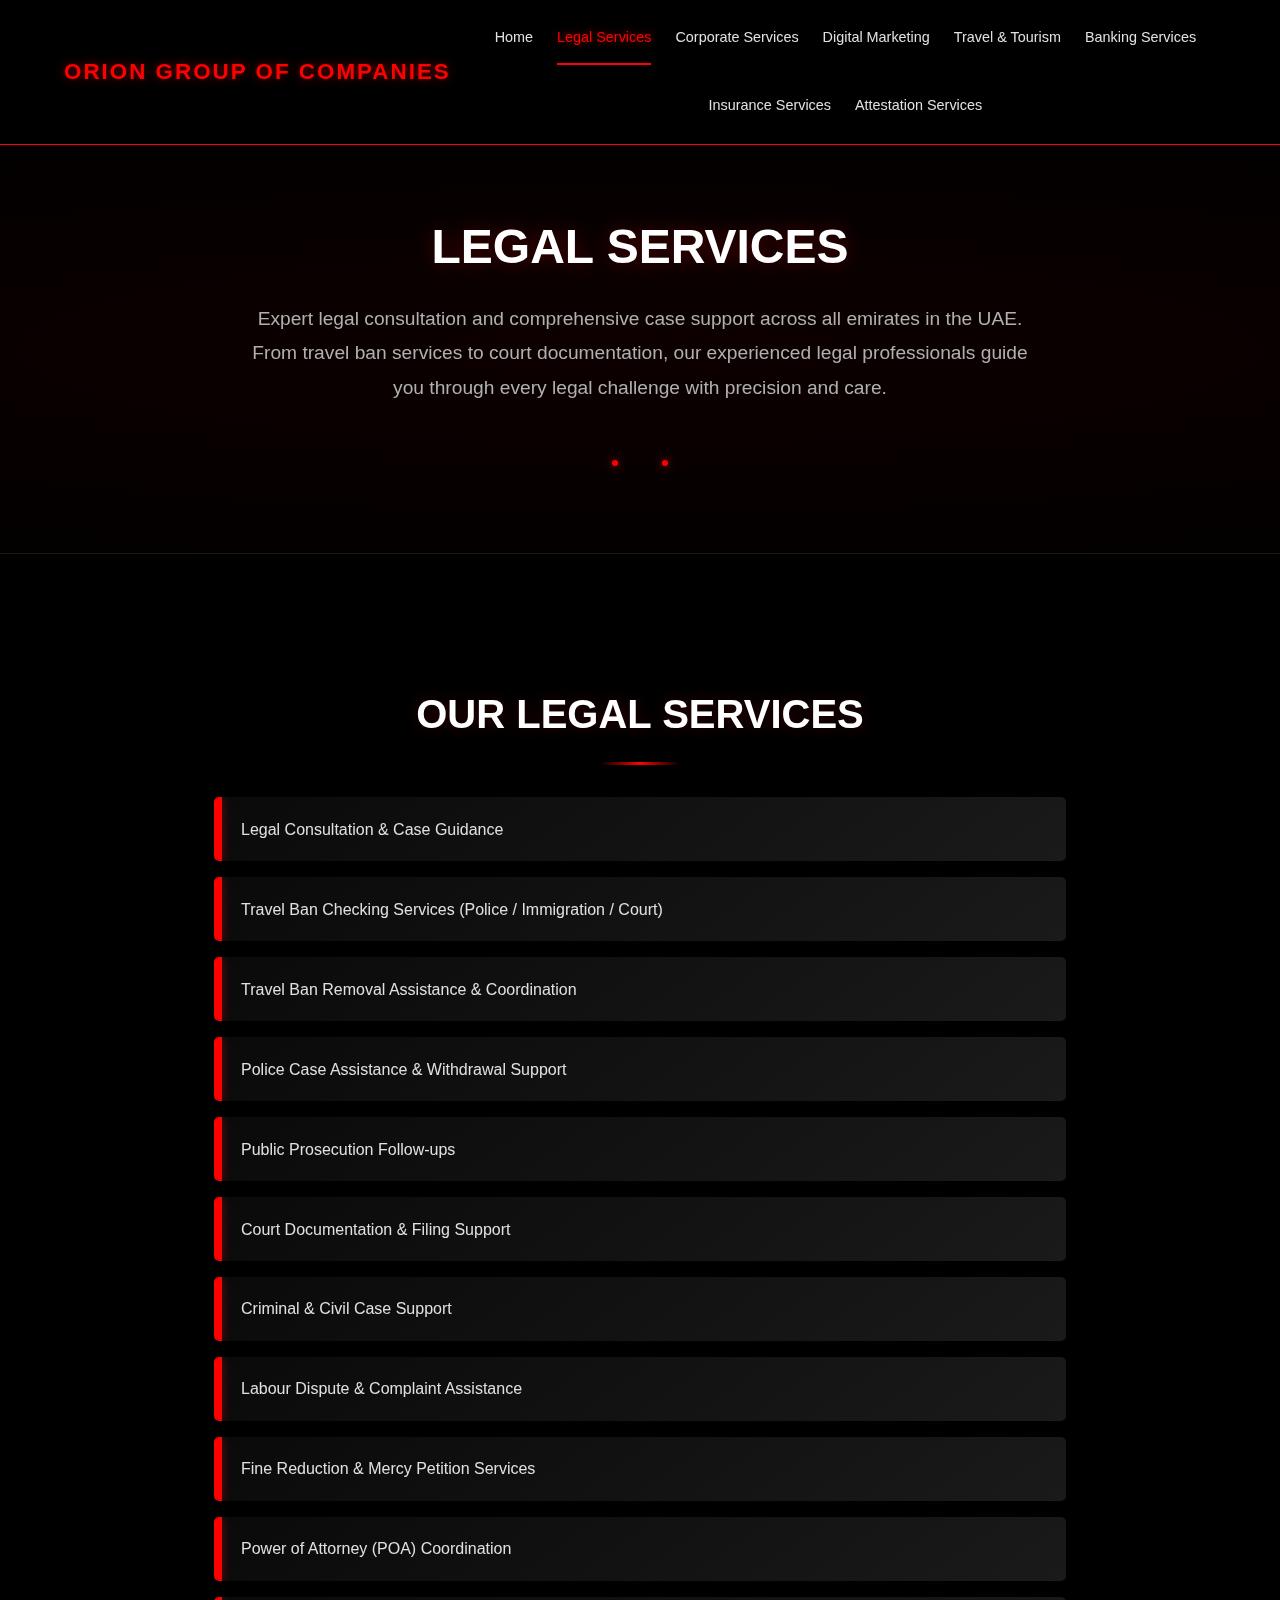
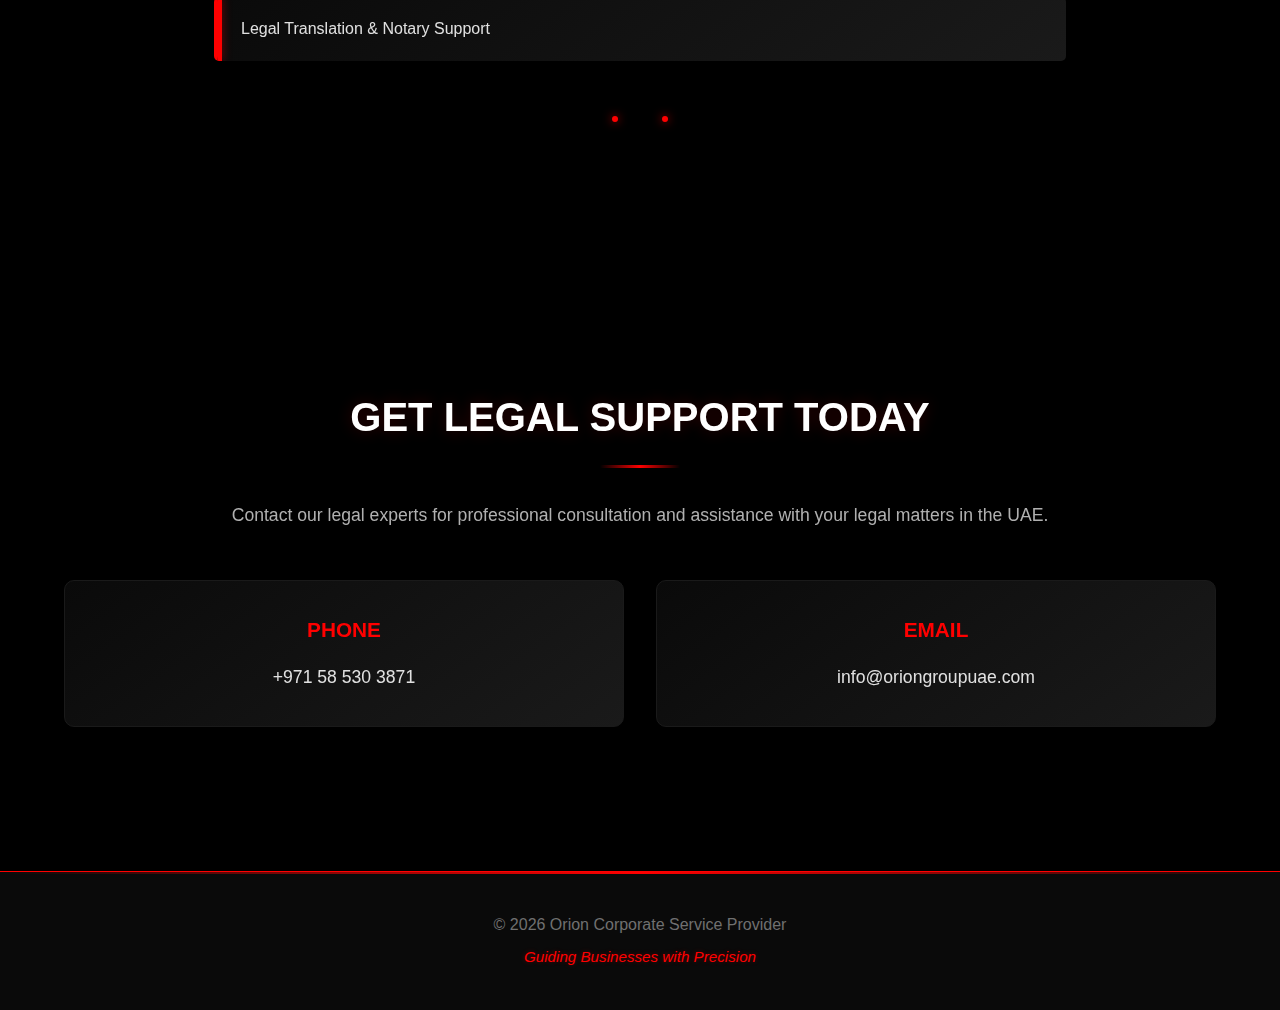
<file: legal-services.html>
<!DOCTYPE html>
<html lang="en">
<head>
    <meta charset="UTF-8">
    <meta name="viewport" content="width=device-width, initial-scale=1.0">
    <meta name="description" content="Legal Services in UAE - Travel ban checking and removal, court assistance, legal consultation, POA services, and comprehensive legal support in Dubai and across UAE.">
    <meta name="keywords" content="legal services UAE, travel ban removal Dubai, court assistance UAE, legal consultation Dubai, POA services UAE, police case assistance Dubai">
    <meta name="author" content="Orion Corporate Service Provider">
    <meta name="geo.region" content="AE-DU">
    <meta name="geo.placename" content="Dubai">
    
    <!-- Open Graph Tags -->
    <meta property="og:title" content="Legal Services - Orion Corporate Service Provider UAE">
    <meta property="og:description" content="Comprehensive legal consultation, travel ban services, case assistance, and legal documentation support across UAE.">
    <meta property="og:type" content="website">
    <meta property="og:url" content="https://oriongroupuae.com/legal-services.html">
    
    <title>Legal Services UAE - Travel Ban, Court Assistance & Legal Consultation | Orion</title>
    <link rel="stylesheet" href="style.css">
    
    <!-- Schema.org Structured Data -->
    <script type="application/ld+json">
    {
        "@context": "https://schema.org",
        "@type": "Service",
        "serviceType": "Legal Services",
        "provider": {
            "@type": "Organization",
            "name": "Orion Corporate Service Provider",
            "url": "https://oriongroupuae.com",
            "address": {
                "@type": "PostalAddress",
                "addressLocality": "Dubai",
                "addressCountry": "AE"
            }
        },
        "areaServed": {
            "@type": "Place",
            "name": "United Arab Emirates"
        },
        "description": "Comprehensive legal services including travel ban checking and removal, court assistance, legal consultation, and case support across UAE."
    }
    </script>
</head>
<body>
    <header>
        <nav class="navbar">
            <div class="container">
                <div class="nav-brand">
                    <h2 class="logo">ORION GROUP OF COMPANIES</h2>
                </div>
                <ul class="nav-menu">
                    <li><a href="index.html">Home</a></li>
                    <li><a href="legal-services.html" class="active">Legal Services</a></li>
                    <li><a href="corporate-services.html">Corporate Services</a></li>
                    <li><a href="digital-marketing.html">Digital Marketing</a></li>
                    <li><a href="travel-tourism.html">Travel & Tourism</a></li>
                    <li><a href="banking-services.html">Banking Services</a></li>
                    <li><a href="insurance-services.html">Insurance Services</a></li>
                    <li><a href="attestation-services.html">Attestation Services</a></li>
                </ul>
            </div>
        </nav>
    </header>

    <main>
        <section class="page-header fade-in">
            <div class="container">
                <h1>LEGAL SERVICES</h1>
                <p>Expert legal consultation and comprehensive case support across all emirates in the UAE. From travel ban services to court documentation, our experienced legal professionals guide you through every legal challenge with precision and care.</p>
                <div class="stars-divider"></div>
            </div>
        </section>

        <section class="service-details slide-up">
            <div class="container">
                <h2>OUR LEGAL SERVICES</h2>
                <ul>
                    <li>Legal Consultation & Case Guidance</li>
                    <li>Travel Ban Checking Services (Police / Immigration / Court)</li>
                    <li>Travel Ban Removal Assistance & Coordination</li>
                    <li>Police Case Assistance & Withdrawal Support</li>
                    <li>Public Prosecution Follow-ups</li>
                    <li>Court Documentation & Filing Support</li>
                    <li>Criminal & Civil Case Support</li>
                    <li>Labour Dispute & Complaint Assistance</li>
                    <li>Fine Reduction & Mercy Petition Services</li>
                    <li>Power of Attorney (POA) Coordination</li>
                    <li>Legal Translation & Notary Support</li>
                </ul>
                <div class="stars-divider"></div>
            </div>
        </section>

        <section class="contact slide-up">
            <div class="container">
                <h2>GET LEGAL SUPPORT TODAY</h2>
                <p>Contact our legal experts for professional consultation and assistance with your legal matters in the UAE.</p>
                <div class="contact-info">
                    <div class="contact-item">
                        <h3>PHONE</h3>
                        <p><a href="tel:+971585303871">+971 58 530 3871</a></p>
                    </div>
                    <div class="contact-item">
                        <h3>EMAIL</h3>
                        <p><a href="mailto:info@oriongroupuae.com">info@oriongroupuae.com</a></p>
                    </div>
                </div>
            </div>
        </section>
    </main>

    <footer>
        <div class="container">
            <p>&copy; 2026 Orion Corporate Service Provider</p>
            <p class="tagline">Guiding Businesses with Precision</p>
        </div>
    </footer>
</body>
</html>
</file>
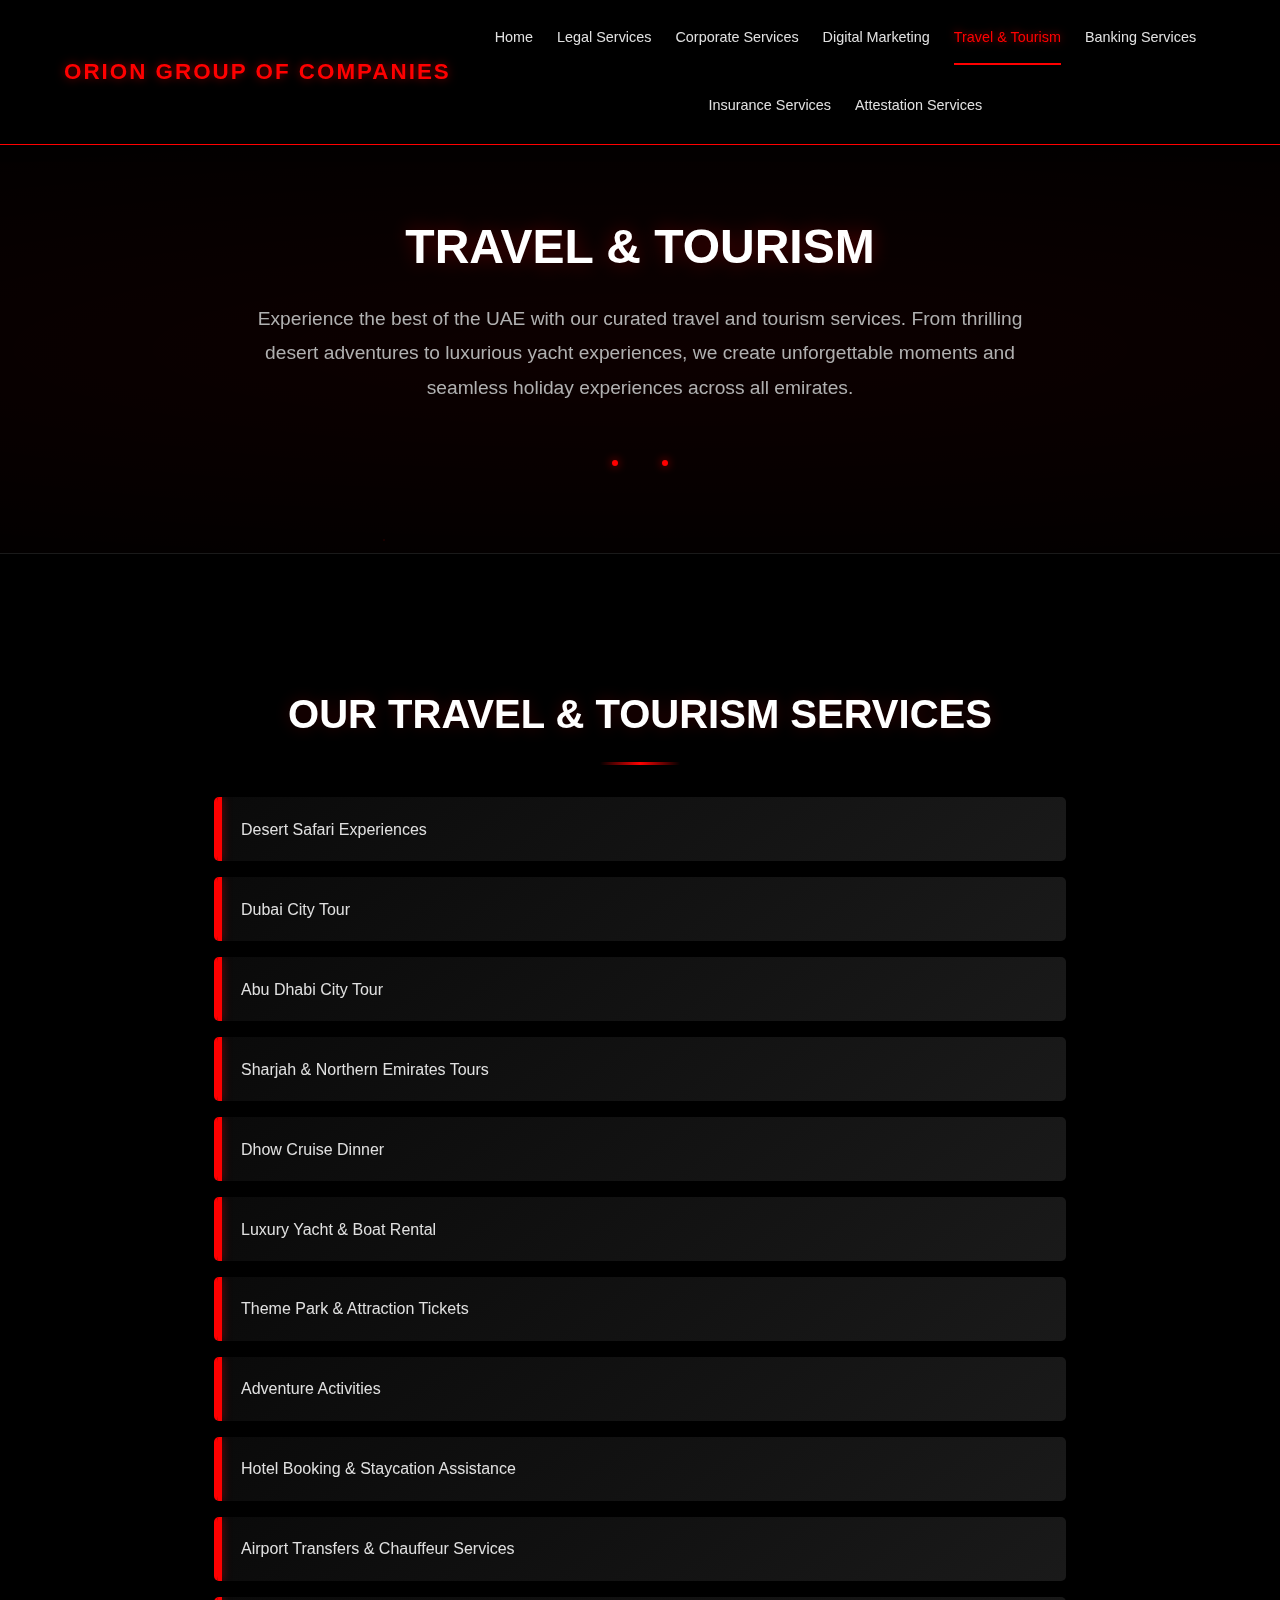
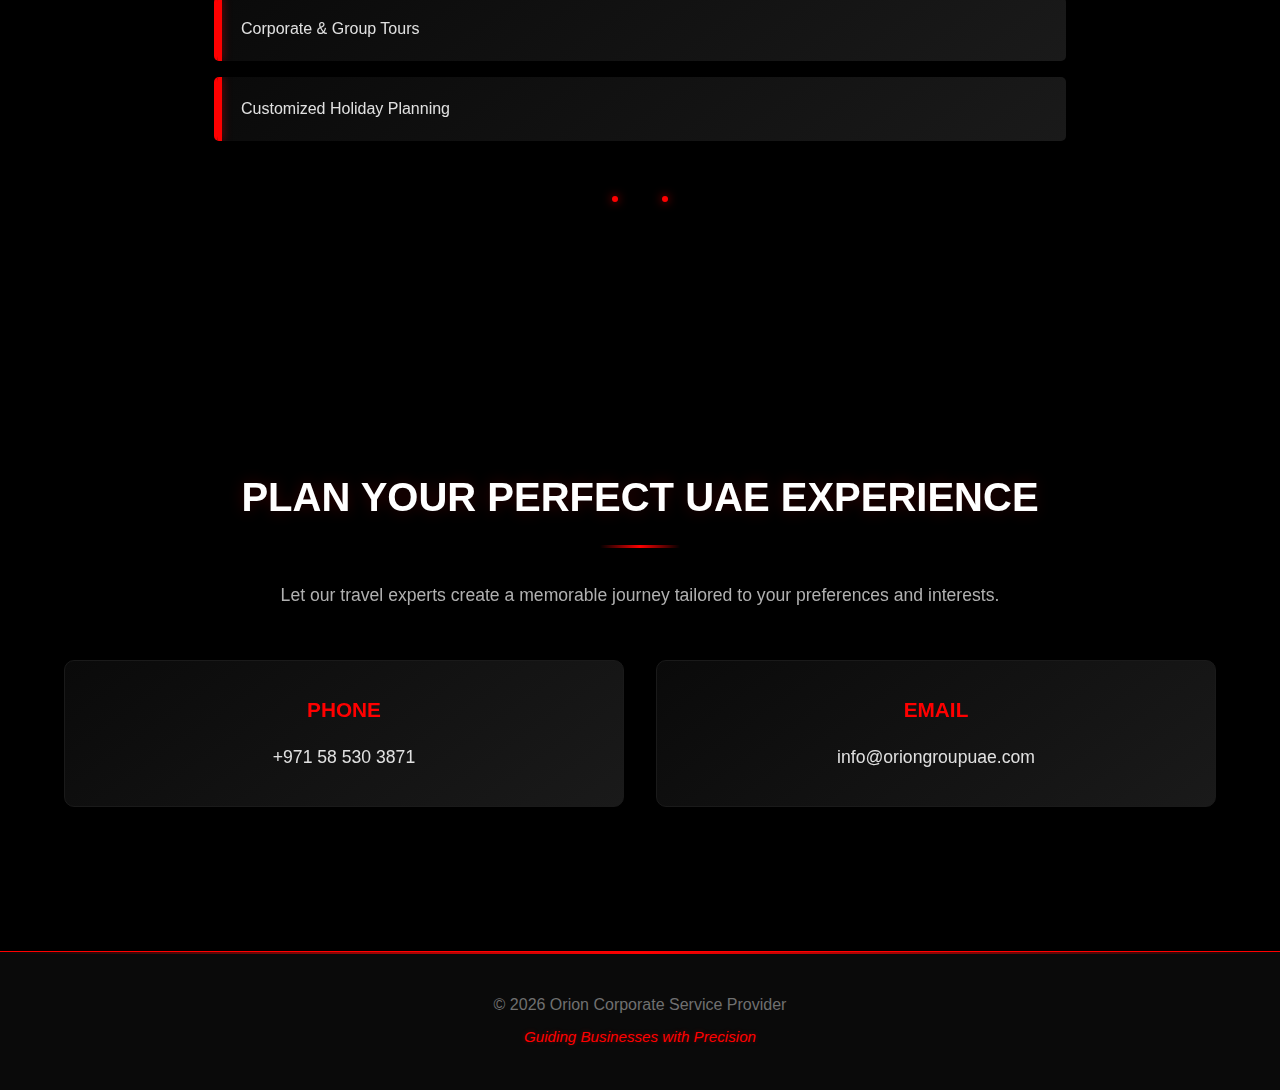
<file: travel-tourism.html>
<!DOCTYPE html>
<html lang="en">
<head>
    <meta charset="UTF-8">
    <meta name="viewport" content="width=device-width, initial-scale=1.0">
    <meta name="description" content="Travel & Tourism UAE - Desert safari, Dubai tours, yacht rentals, theme park tickets, and customized holiday planning across UAE and Emirates.">
    <meta name="keywords" content="desert safari Dubai, Dubai city tour, yacht rental UAE, Abu Dhabi tour, theme park tickets Dubai, holiday planning UAE, dhow cruise Dubai">
    <meta name="author" content="Orion Corporate Service Provider">
    <meta name="geo.region" content="AE-DU">
    <meta name="geo.placename" content="Dubai">
    
    <!-- Open Graph Tags -->
    <meta property="og:title" content="Travel & Tourism Services - Orion Corporate Service Provider UAE">
    <meta property="og:description" content="Desert safaris, city tours, yacht rentals, attraction tickets, and customized holiday planning across UAE.">
    <meta property="og:type" content="website">
    <meta property="og:url" content="https://oriongroupuae.com/travel-tourism.html">
    
    <title>Travel & Tourism UAE - Desert Safari, Tours & Yacht Rental | Orion Dubai</title>
    <link rel="stylesheet" href="style.css">
    
    <!-- Schema.org Structured Data -->
    <script type="application/ld+json">
    {
        "@context": "https://schema.org",
        "@type": "Service",
        "serviceType": "Travel & Tourism Services",
        "provider": {
            "@type": "Organization",
            "name": "Orion Corporate Service Provider",
            "url": "https://oriongroupuae.com",
            "address": {
                "@type": "PostalAddress",
                "addressLocality": "Dubai",
                "addressCountry": "AE"
            }
        },
        "areaServed": {
            "@type": "Place",
            "name": "United Arab Emirates"
        },
        "description": "Comprehensive travel and tourism services including desert safaris, city tours, yacht rentals, theme park tickets, and holiday planning in UAE."
    }
    </script>
</head>
<body>
    <header>
        <nav class="navbar">
            <div class="container">
                <div class="nav-brand">
                    <h2 class="logo">ORION GROUP OF COMPANIES</h2>
                </div>
                <ul class="nav-menu">
                    <li><a href="index.html">Home</a></li>
                    <li><a href="legal-services.html">Legal Services</a></li>
                    <li><a href="corporate-services.html">Corporate Services</a></li>
                    <li><a href="digital-marketing.html">Digital Marketing</a></li>
                    <li><a href="travel-tourism.html" class="active">Travel & Tourism</a></li>
                    <li><a href="banking-services.html">Banking Services</a></li>
                    <li><a href="insurance-services.html">Insurance Services</a></li>
                    <li><a href="attestation-services.html">Attestation Services</a></li>
                </ul>
            </div>
        </nav>
    </header>

    <main>
        <section class="page-header fade-in">
            <div class="container">
                <h1>TRAVEL & TOURISM</h1>
                <p>Experience the best of the UAE with our curated travel and tourism services. From thrilling desert adventures to luxurious yacht experiences, we create unforgettable moments and seamless holiday experiences across all emirates.</p>
                <div class="stars-divider"></div>
            </div>
        </section>

        <section class="service-details slide-up">
            <div class="container">
                <h2>OUR TRAVEL & TOURISM SERVICES</h2>
                <ul>
                    <li>Desert Safari Experiences</li>
                    <li>Dubai City Tour</li>
                    <li>Abu Dhabi City Tour</li>
                    <li>Sharjah & Northern Emirates Tours</li>
                    <li>Dhow Cruise Dinner</li>
                    <li>Luxury Yacht & Boat Rental</li>
                    <li>Theme Park & Attraction Tickets</li>
                    <li>Adventure Activities</li>
                    <li>Hotel Booking & Staycation Assistance</li>
                    <li>Airport Transfers & Chauffeur Services</li>
                    <li>Corporate & Group Tours</li>
                    <li>Customized Holiday Planning</li>
                </ul>
                <div class="stars-divider"></div>
            </div>
        </section>

        <section class="contact slide-up">
            <div class="container">
                <h2>PLAN YOUR PERFECT UAE EXPERIENCE</h2>
                <p>Let our travel experts create a memorable journey tailored to your preferences and interests.</p>
                <div class="contact-info">
                    <div class="contact-item">
                        <h3>PHONE</h3>
                        <p><a href="tel:+971585303871">+971 58 530 3871</a></p>
                    </div>
                    <div class="contact-item">
                        <h3>EMAIL</h3>
                        <p><a href="mailto:info@oriongroupuae.com">info@oriongroupuae.com</a></p>
                    </div>
                </div>
            </div>
        </section>
    </main>

    <footer>
        <div class="container">
            <p>&copy; 2026 Orion Corporate Service Provider</p>
            <p class="tagline">Guiding Businesses with Precision</p>
        </div>
    </footer>
</body>
</html>
</file>
<file: style.css>
/* Reset and Base Styles */
* {
    margin: 0;
    padding: 0;
    box-sizing: border-box;
}

html {
    scroll-behavior: smooth;
    -webkit-text-size-adjust: 100%;
    -ms-text-size-adjust: 100%;
}

body {
    font-family: 'Segoe UI', Tahoma, Geneva, Verdana, sans-serif;
    background-color: #000000;
    color: #e0e0e0;
    line-height: 1.6;
    overflow-x: hidden;
    position: relative;
    -webkit-font-smoothing: antialiased;
    -moz-osx-font-smoothing: grayscale;
}

body::before {
    content: '';
    position: fixed;
    top: 0;
    left: 0;
    width: 100%;
    height: 100%;
    background-image: 
        radial-gradient(1px 1px at 10% 20%, rgba(255, 0, 0, 0.3), transparent),
        radial-gradient(1px 1px at 30% 40%, rgba(255, 0, 0, 0.2), transparent),
        radial-gradient(1px 1px at 50% 10%, rgba(255, 0, 0, 0.3), transparent),
        radial-gradient(1px 1px at 70% 60%, rgba(255, 0, 0, 0.2), transparent),
        radial-gradient(1px 1px at 90% 30%, rgba(255, 0, 0, 0.3), transparent),
        radial-gradient(1px 1px at 20% 80%, rgba(255, 0, 0, 0.2), transparent),
        radial-gradient(1px 1px at 60% 90%, rgba(255, 0, 0, 0.3), transparent),
        radial-gradient(1px 1px at 85% 70%, rgba(255, 0, 0, 0.2), transparent),
        radial-gradient(1px 1px at 40% 50%, rgba(255, 0, 0, 0.3), transparent);
    background-size: 300% 300%;
    animation: movingStars 30s ease-in-out infinite;
    pointer-events: none;
    z-index: 0;
}

@keyframes movingStars {
    0% {
        background-position: 0% 0%;
        opacity: 0.4;
    }
    25% {
        background-position: 100% 0%;
        opacity: 0.6;
    }
    50% {
        background-position: 100% 100%;
        opacity: 0.4;
    }
    75% {
        background-position: 0% 100%;
        opacity: 0.6;
    }
    100% {
        background-position: 0% 0%;
        opacity: 0.4;
    }
}

.container {
    max-width: 1200px;
    margin: 0 auto;
    padding: 0 1.5rem;
    position: relative;
    z-index: 1;
}

@media (max-width: 768px) {
    .container {
        padding: 0 1rem;
    }
}

@media (max-width: 480px) {
    .container {
        padding: 0 0.75rem;
    }
}

/* Header and Navigation */
header {
    position: sticky;
    top: 0;
    background-color: rgba(0, 0, 0, 0.98);
    border-bottom: 1px solid #ff0000;
    z-index: 1000;
    backdrop-filter: blur(10px);
    animation: slideDown 0.5s ease-out;
    box-shadow: 0 2px 10px rgba(0, 0, 0, 0.5);
}

@keyframes slideDown {
    from {
        transform: translateY(-100%);
        opacity: 0;
    }
    to {
        transform: translateY(0);
        opacity: 1;
    }
}

.navbar {
    padding: 1rem 0;
}

@media (max-width: 768px) {
    .navbar {
        padding: 1.2rem 0;
    }
}

.navbar .container {
    display: flex;
    flex-direction: column;
    gap: 1.5rem;
    justify-content: center;
    align-items: center;
}

@media (min-width: 1024px) {
    .navbar .container {
        flex-direction: row;
        justify-content: space-between;
    }
}

.logo {
    color: #ff0000;
    font-size: 1.4rem;
    font-weight: 700;
    letter-spacing: 2px;
    text-shadow: 0 0 10px rgba(255, 0, 0, 0.5);
    animation: logoPulse 3s ease-in-out infinite;
    cursor: pointer;
    transition: all 0.3s ease;
    white-space: nowrap;
}

.logo:hover {
    letter-spacing: 3px;
    text-shadow: 0 0 20px rgba(255, 0, 0, 0.8), 0 0 40px rgba(255, 0, 0, 0.4);
}

@keyframes logoPulse {
    0%, 100% {
        text-shadow: 0 0 10px rgba(255, 0, 0, 0.5);
    }
    50% {
        text-shadow: 0 0 20px rgba(255, 0, 0, 0.8), 0 0 30px rgba(255, 0, 0, 0.4);
    }
}

.nav-menu {
    display: flex;
    list-style: none;
    gap: 1.5rem;
    flex-wrap: wrap;
    justify-content: center;
    align-items: center;
}

.nav-menu li {
    margin: 0;
}

.nav-menu a {
    color: #e0e0e0;
    text-decoration: none;
    font-size: 0.9rem;
    transition: color 0.3s ease, text-shadow 0.3s ease;
    position: relative;
    padding: 0.5rem 0;
    display: inline-block;
    min-height: 44px;
    display: flex;
    align-items: center;
}

.nav-menu a:hover,
.nav-menu a.active {
    color: #ff0000;
    text-shadow: 0 0 8px rgba(255, 0, 0, 0.6);
}

.nav-menu a::after {
    content: '';
    position: absolute;
    bottom: -5px;
    left: 0;
    width: 0;
    height: 2px;
    background-color: #ff0000;
    transition: width 0.3s ease;
}

.nav-menu a:hover::after,
.nav-menu a.active::after {
    width: 100%;
}

/* Hero Section */
.hero {
    position: relative;
    min-height: 70vh;
    display: flex;
    align-items: center;
    justify-content: center;
    text-align: center;
    padding: 4rem 0;
    overflow: hidden;
}

@media (max-width: 768px) {
    .hero {
        min-height: 50vh;
        padding: 3rem 0;
    }
}

@media (max-width: 480px) {
    .hero {
        min-height: 40vh;
        padding: 2.5rem 0;
    }
}

.constellation-bg {
    position: absolute;
    top: 0;
    left: 0;
    width: 100%;
    height: 100%;
    background-image: 
        radial-gradient(2px 2px at 20% 30%, #ff0000, transparent),
        radial-gradient(2px 2px at 60% 70%, #ff0000, transparent),
        radial-gradient(1px 1px at 50% 50%, #ff0000, transparent),
        radial-gradient(1px 1px at 80% 10%, #ff0000, transparent),
        radial-gradient(2px 2px at 90% 60%, #ff0000, transparent),
        radial-gradient(1px 1px at 33% 80%, #ff0000, transparent),
        radial-gradient(1px 1px at 70% 40%, #ff0000, transparent),
        radial-gradient(1px 1px at 15% 50%, #ff0000, transparent),
        radial-gradient(2px 2px at 45% 20%, #ff0000, transparent),
        radial-gradient(1px 1px at 85% 85%, #ff0000, transparent),
        radial-gradient(1px 1px at 25% 65%, #ff0000, transparent),
        radial-gradient(2px 2px at 75% 25%, #ff0000, transparent);
    background-size: 200% 200%;
    background-position: 50% 50%;
    opacity: 0.3;
    animation: constellation-pulse 8s ease-in-out infinite, constellation-move 20s ease-in-out infinite;
}

@keyframes constellation-move {
    0%, 100% {
        background-position: 0% 50%;
    }
    25% {
        background-position: 50% 0%;
    }
    50% {
        background-position: 100% 50%;
    }
    75% {
        background-position: 50% 100%;
    }
}

@keyframes constellation-pulse {
    0%, 100% {
        opacity: 0.2;
        transform: scale(1);
    }
    50% {
        opacity: 0.4;
        transform: scale(1.05);
    }
}

.hero-content {
    position: relative;
    z-index: 1;
}

.hero h1 {
    font-size: 3.5rem;
    color: #ffffff;
    margin-bottom: 1.5rem;
    font-weight: 700;
    text-shadow: 0 0 20px rgba(255, 0, 0, 0.3), 0 0 40px rgba(255, 0, 0, 0.1);
    letter-spacing: 2px;
    animation: scaleIn 1s ease-out, textGlow 4s ease-in-out infinite 1s;
}

@keyframes textGlow {
    0%, 100% {
        text-shadow: 0 0 20px rgba(255, 0, 0, 0.3), 0 0 40px rgba(255, 0, 0, 0.1);
    }
    50% {
        text-shadow: 0 0 30px rgba(255, 0, 0, 0.6), 0 0 60px rgba(255, 0, 0, 0.3), 0 0 80px rgba(255, 0, 0, 0.1);
    }
}

.hero-subtitle {
    font-size: 1.3rem;
    color: #b0b0b0;
    max-width: 800px;
    margin: 0 auto 2rem;
    line-height: 1.8;
    animation: subtitleFade 2s ease-in-out infinite;
}

@keyframes subtitleFade {
    0%, 100% {
        opacity: 0.9;
    }
    50% {
        opacity: 1;
        text-shadow: 0 0 15px rgba(255, 0, 0, 0.15);
    }
}

/* Stars Divider */
.stars-divider {
    margin: 3rem auto;
    width: 100px;
    height: 20px;
    position: relative;
    display: flex;
    justify-content: space-around;
    align-items: center;
}

.stars-divider::before,
.stars-divider::after {
    content: '';
    width: 6px;
    height: 6px;
    background-color: #ff0000;
    border-radius: 50%;
    box-shadow: 0 0 10px rgba(255, 0, 0, 0.8);
    animation: star-glow 2s ease-in-out infinite;
}

.stars-divider::before {
    animation-delay: 0s;
}

.stars-divider::after {
    animation-delay: 1s;
}

@keyframes star-glow {
    0%, 100% {
        box-shadow: 0 0 5px rgba(255, 0, 0, 0.5);
        transform: scale(1);
    }
    50% {
        box-shadow: 0 0 15px rgba(255, 0, 0, 1);
        transform: scale(1.2);
    }
}

/* Sections */
section {
    padding: 5rem 0;
}

section h2 {
    font-size: 2.5rem;
    color: #ffffff;
    text-align: center;
    margin-bottom: 2rem;
    position: relative;
    text-shadow: 0 0 15px rgba(255, 0, 0, 0.2);
}

section h2::after {
    content: '';
    display: block;
    width: 80px;
    height: 3px;
    background: linear-gradient(90deg, transparent, #ff0000, transparent);
    margin: 1rem auto 0;
    animation: lineExpand 1.5s ease-out, glowPulse 3s ease-in-out infinite 1.5s;
}

@keyframes lineExpand {
    from {
        width: 0;
        opacity: 0;
    }
    to {
        width: 80px;
        opacity: 1;
    }
}

section p {
    max-width: 900px;
    margin: 0 auto 2rem;
    text-align: center;
    font-size: 1.1rem;
    color: #b0b0b0;
    line-height: 1.8;
}

/* Service Cards Grid */
.services-grid {
    display: grid;
    grid-template-columns: repeat(auto-fit, minmax(300px, 1fr));
    gap: 2rem;
    margin-top: 3rem;
}

.service-card {
    background: linear-gradient(145deg, #0a0a0a, #1a1a1a);
    border: 1px solid #1a1a1a;
    border-radius: 10px;
    padding: 2.5rem 2rem;
    text-align: center;
    transition: all 0.4s ease;
    position: relative;
    overflow: hidden;
    cursor: pointer;
}

@media (max-width: 768px) {
    .service-card {
        padding: 2rem 1.5rem;
    }
}

@media (max-width: 480px) {
    .service-card {
        padding: 1.5rem 1.2rem;
    }
}

.service-card::before {
    content: '';
    position: absolute;
    top: 0;
    left: 0;
    width: 100%;
    height: 100%;
    background: linear-gradient(145deg, transparent, rgba(255, 0, 0, 0.05));
    opacity: 0;
    transition: opacity 0.4s ease;
}

.service-card:hover::before {
    opacity: 1;
}

.service-card:hover {
    border-color: #ff0000;
    transform: translateY(-10px) scale(1.02);
    box-shadow: 0 15px 40px rgba(255, 0, 0, 0.3), 0 0 20px rgba(255, 0, 0, 0.2);
}

.card-dot {
    width: 12px;
    height: 12px;
    background-color: #ff0000;
    border-radius: 50%;
    margin: 0 auto 1.5rem;
    box-shadow: 0 0 15px rgba(255, 0, 0, 0.8);
    animation: dot-pulse 2s ease-in-out infinite, floatAnimation 3s ease-in-out infinite;
    position: relative;
}

.card-dot::before,
.card-dot::after {
    content: '';
    position: absolute;
    top: 50%;
    left: 50%;
    width: 100%;
    height: 100%;
    border: 2px solid #ff0000;
    border-radius: 50%;
    transform: translate(-50%, -50%);
    animation: ripple 2s ease-out infinite;
}

.card-dot::after {
    animation-delay: 1s;
}

@keyframes ripple {
    0% {
        width: 100%;
        height: 100%;
        opacity: 1;
    }
    100% {
        width: 300%;
        height: 300%;
        opacity: 0;
    }
}

@keyframes dot-pulse {
    0%, 100% {
        box-shadow: 0 0 10px rgba(255, 0, 0, 0.6);
    }
    50% {
        box-shadow: 0 0 20px rgba(255, 0, 0, 1);
    }
}

.service-card h3 {
    font-size: 1.5rem;
    color: #ffffff;
    margin-bottom: 1rem;
    transition: all 0.3s ease;
}

.service-card:hover h3 {
    color: #ff0000;
    text-shadow: 0 0 10px rgba(255, 0, 0, 0.5);
    transform: scale(1.05);
}

.service-card p {
    color: #909090;
    font-size: 1rem;
    margin-bottom: 1.5rem;
    transition: color 0.3s ease;
}

.service-card:hover p {
    color: #b0b0b0;
}

/* Service Details List */
.service-details {
    max-width: 900px;
    margin: 3rem auto;
}

.service-details ul {
    list-style: none;
    padding: 0;
}

.service-details li {
    background: linear-gradient(145deg, #0a0a0a, #1a1a1a);
    border-left: 3px solid #ff0000;
    padding: 1.2rem 1.5rem;
    margin-bottom: 1rem;
    border-radius: 5px;
    transition: all 0.3s ease;
    position: relative;
    overflow: hidden;
}

.service-details li::before {
    content: '';
    position: absolute;
    left: 0;
    top: 0;
    width: 5px;
    height: 100%;
    background-color: #ff0000;
    box-shadow: 0 0 10px rgba(255, 0, 0, 0.5);
    transition: width 0.3s ease;
}

.service-details li:hover {
    background: linear-gradient(145deg, #1a1a1a, #0a0a0a);
    transform: translateX(10px);
    box-shadow: -10px 5px 25px rgba(255, 0, 0, 0.15);
}

.service-details li:hover::before {
    width: 100%;
    opacity: 0.1;
}

/* Buttons */
.btn {
    display: inline-block;
    padding: 0.8rem 2rem;
    background-color: transparent;
    color: #ff0000;
    border: 2px solid #ff0000;
    text-decoration: none;
    border-radius: 5px;
    transition: all 0.3s ease;
    font-weight: 600;
    text-transform: uppercase;
    letter-spacing: 1px;
    font-size: 0.9rem;
    position: relative;
    z-index: 1;
    overflow: hidden;
    min-height: 48px;
    display: inline-flex;
    align-items: center;
    justify-content: center;
    cursor: pointer;
}

@media (max-width: 768px) {
    .btn {
        padding: 0.7rem 1.8rem;
        font-size: 0.85rem;
        min-height: 44px;
    }
}

@media (max-width: 480px) {
    .btn {
        padding: 0.6rem 1.5rem;
        font-size: 0.8rem;
        width: 100%;
        max-width: 250px;
    }
}

.btn::before {
    content: '';
    position: absolute;
    top: 50%;
    left: 50%;
    width: 0;
    height: 0;
    border-radius: 50%;
    background: rgba(255, 0, 0, 0.2);
    transform: translate(-50%, -50%);
    transition: width 0.6s, height 0.6s;
}

.btn:hover::before {
    width: 300px;
    height: 300px;
}

.btn:hover {
    background-color: #ff0000;
    color: #000000;
    box-shadow: 0 0 30px rgba(255, 0, 0, 0.6), 0 5px 15px rgba(255, 0, 0, 0.3);
    transform: translateY(-3px);
    letter-spacing: 2px;
}

.btn:active {
    transform: translateY(-1px);
    box-shadow: 0 0 20px rgba(255, 0, 0, 0.4);
}

/* Contact Section */
.contact-info {
    display: grid;
    grid-template-columns: repeat(auto-fit, minmax(250px, 1fr));
    gap: 2rem;
    margin-top: 3rem;
}

.contact-item {
    text-align: center;
    padding: 2rem;
    background: linear-gradient(145deg, #0a0a0a, #1a1a1a);
    border-radius: 10px;
    border: 1px solid #1a1a1a;
    transition: all 0.4s ease;
    position: relative;
    overflow: hidden;
}

@media (max-width: 768px) {
    .contact-item {
        padding: 1.8rem 1.5rem;
    }
}

@media (max-width: 480px) {
    .contact-item {
        padding: 1.5rem 1.2rem;
    }
    
    .contact-item h3 {
        font-size: 1.1rem;
    }
    
    .contact-item a {
        word-break: break-word;
    }
}

.contact-item::before {
    content: '';
    position: absolute;
    top: 50%;
    left: 50%;
    width: 0;
    height: 0;
    background: radial-gradient(circle, rgba(255, 0, 0, 0.1), transparent);
    border-radius: 50%;
    transform: translate(-50%, -50%);
    transition: width 0.5s, height 0.5s;
}

.contact-item:hover::before {
    width: 200%;
    height: 200%;
}

.contact-item:hover {
    border-color: #ff0000;
    transform: translateY(-8px) scale(1.05);
    box-shadow: 0 10px 30px rgba(255, 0, 0, 0.3);
    animation: contactPulse 2s ease-in-out infinite;
}

@keyframes contactPulse {
    0%, 100% {
        box-shadow: 0 10px 30px rgba(255, 0, 0, 0.3);
    }
    50% {
        box-shadow: 0 15px 45px rgba(255, 0, 0, 0.5), 0 0 60px rgba(255, 0, 0, 0.2);
    }
}

.contact-item h3 {
    color: #ff0000;
    margin-bottom: 1rem;
    font-size: 1.3rem;
}

.contact-item p {
    margin: 0;
}

.contact-item a {
    color: #e0e0e0;
    text-decoration: none;
    transition: color 0.3s ease;
}

.contact-item a:hover {
    color: #ff0000;
}

/* Footer */
footer {
    background-color: #0a0a0a;
    border-top: 1px solid #ff0000;
    padding: 2rem 0;
    text-align: center;
    margin-top: 4rem;
    position: relative;
    overflow: hidden;
}

footer::before {
    content: '';
    position: absolute;
    top: 0;
    left: 0;
    width: 100%;
    height: 2px;
    background: linear-gradient(90deg, transparent, #ff0000, transparent);
    animation: lineGlow 3s ease-in-out infinite;
}

@keyframes lineGlow {
    0%, 100% {
        opacity: 0.5;
        box-shadow: 0 0 5px rgba(255, 0, 0, 0.5);
    }
    50% {
        opacity: 1;
        box-shadow: 0 0 20px rgba(255, 0, 0, 0.8);
    }
}

footer p {
    margin: 0.5rem 0;
    color: #707070;
    position: relative;
    z-index: 1;
}

.tagline {
    color: #ff0000;
    font-style: italic;
    font-size: 0.95rem;
    text-shadow: 0 0 5px rgba(255, 0, 0, 0.3);
    animation: taglinePulse 4s ease-in-out infinite;
}

@keyframes taglinePulse {
    0%, 100% {
        text-shadow: 0 0 5px rgba(255, 0, 0, 0.3);
    }
    50% {
        text-shadow: 0 0 15px rgba(255, 0, 0, 0.6), 0 0 25px rgba(255, 0, 0, 0.3);
    }
}

/* Page Header for Service Pages */
.page-header {
    padding: 4rem 0 2rem;
    text-align: center;
    border-bottom: 1px solid #1a1a1a;
    position: relative;
    overflow: hidden;
}

.page-header::before {
    content: '';
    position: absolute;
    top: 0;
    left: 50%;
    width: 200%;
    height: 100%;
    background: radial-gradient(ellipse at center, rgba(255, 0, 0, 0.05), transparent);
    transform: translateX(-50%);
    animation: headerGlow 6s ease-in-out infinite;
}

@keyframes headerGlow {
    0%, 100% {
        opacity: 0.3;
    }
    50% {
        opacity: 0.6;
    }
}

.page-header h1 {
    font-size: 3rem;
    color: #ffffff;
    margin-bottom: 1rem;
    text-shadow: 0 0 20px rgba(255, 0, 0, 0.3);
    position: relative;
    z-index: 1;
}

.page-header p {
    font-size: 1.2rem;
    color: #b0b0b0;
    max-width: 800px;
    margin: 0 auto;
    position: relative;
    z-index: 1;
}

/* Animations */
@keyframes fadeIn {
    from {
        opacity: 0;
    }
    to {
        opacity: 1;
    }
}

@keyframes slideUp {
    from {
        opacity: 0;
        transform: translateY(30px);
    }
    to {
        opacity: 1;
        transform: translateY(0);
    }
}

@keyframes slideInLeft {
    from {
        opacity: 0;
        transform: translateX(-50px);
    }
    to {
        opacity: 1;
        transform: translateX(0);
    }
}

@keyframes slideInRight {
    from {
        opacity: 0;
        transform: translateX(50px);
    }
    to {
        opacity: 1;
        transform: translateX(0);
    }
}

@keyframes scaleIn {
    from {
        opacity: 0;
        transform: scale(0.8);
    }
    to {
        opacity: 1;
        transform: scale(1);
    }
}

@keyframes rotateIn {
    from {
        opacity: 0;
        transform: rotate(-5deg) scale(0.9);
    }
    to {
        opacity: 1;
        transform: rotate(0deg) scale(1);
    }
}

@keyframes glowPulse {
    0%, 100% {
        box-shadow: 0 0 5px rgba(255, 0, 0, 0.3);
    }
    50% {
        box-shadow: 0 0 20px rgba(255, 0, 0, 0.8), 0 0 30px rgba(255, 0, 0, 0.4);
    }
}

@keyframes floatAnimation {
    0%, 100% {
        transform: translateY(0px);
    }
    50% {
        transform: translateY(-10px);
    }
}

@keyframes shine {
    0% {
        left: -100%;
    }
    100% {
        left: 100%;
    }
}

@keyframes borderGlow {
    0%, 100% {
        border-color: #1a1a1a;
    }
    50% {
        border-color: rgba(255, 0, 0, 0.5);
    }
}

.fade-in {
    animation: fadeIn 1.2s ease-in;
}

.slide-up {
    animation: slideUp 0.8s ease-out;
    animation-fill-mode: both;
}

.slide-up:nth-child(1) {
    animation-delay: 0.1s;
}

.slide-up:nth-child(2) {
    animation-delay: 0.2s;
}

.slide-up:nth-child(3) {
    animation-delay: 0.3s;
}

/* Enhanced Service Card Animations */
.service-card {
    animation: scaleIn 0.6s ease-out;
    animation-fill-mode: both;
}

.service-card:nth-child(1) {
    animation-delay: 0.1s;
}

.service-card:nth-child(2) {
    animation-delay: 0.2s;
}

.service-card:nth-child(3) {
    animation-delay: 0.3s;
}

.service-card:nth-child(4) {
    animation-delay: 0.4s;
}

.service-card:nth-child(5) {
    animation-delay: 0.5s;
}

.service-card:nth-child(6) {
    animation-delay: 0.6s;
}

.service-card:nth-child(7) {
    animation-delay: 0.7s;
}

/* Shine Effect on Hover */
.service-card::after {
    content: '';
    position: absolute;
    top: 0;
    left: -100%;
    width: 50%;
    height: 100%;
    background: linear-gradient(90deg, transparent, rgba(255, 0, 0, 0.1), transparent);
    transition: left 0.5s;
}

.service-card:hover::after {
    left: 100%;
}

/* Animated Service Details List */
.service-details li {
    animation: slideInLeft 0.6s ease-out;
    animation-fill-mode: both;
}

.service-details li:nth-child(odd) {
    animation-name: slideInLeft;
}

.service-details li:nth-child(even) {
    animation-name: slideInRight;
}

.service-details li:nth-child(1) { animation-delay: 0.1s; }
.service-details li:nth-child(2) { animation-delay: 0.15s; }
.service-details li:nth-child(3) { animation-delay: 0.2s; }
.service-details li:nth-child(4) { animation-delay: 0.25s; }
.service-details li:nth-child(5) { animation-delay: 0.3s; }
.service-details li:nth-child(6) { animation-delay: 0.35s; }
.service-details li:nth-child(7) { animation-delay: 0.4s; }
.service-details li:nth-child(8) { animation-delay: 0.45s; }
.service-details li:nth-child(9) { animation-delay: 0.5s; }
.service-details li:nth-child(10) { animation-delay: 0.55s; }
.service-details li:nth-child(11) { animation-delay: 0.6s; }
.service-details li:nth-child(12) { animation-delay: 0.65s; }

/* Contact Items Animation */
.contact-item {
    animation: rotateIn 0.7s ease-out;
    animation-fill-mode: both;
}

.contact-item:nth-child(1) {
    animation-delay: 0.2s;
}

.contact-item:nth-child(2) {
    animation-delay: 0.4s;
}

.contact-item:nth-child(3) {
    animation-delay: 0.6s;
}

/* Floating Animation for Card Dots */
.card-dot {
    animation: dot-pulse 2s ease-in-out infinite, floatAnimation 3s ease-in-out infinite;
}

/* Heading Animations */
section h2 {
    animation: slideUp 0.8s ease-out;
    animation-fill-mode: both;
}

.page-header h1 {
    animation: scaleIn 0.8s ease-out;
}

.hero h1 {
    animation: scaleIn 1s ease-out;
}

/* Button Hover with Glow */
.btn {
    position: relative;
    overflow: hidden;
}

.btn::before {
    content: '';
    position: absolute;
    top: 50%;
    left: 50%;
    width: 0;
    height: 0;
    border-radius: 50%;
    background: rgba(255, 0, 0, 0.3);
    transform: translate(-50%, -50%);
    transition: width 0.5s, height 0.5s;
}

.btn:hover::before {
    width: 300px;
    height: 300px;
}

.btn span {
    position: relative;
    z-index: 1;
}

/* Navigation Link Glow on Hover */
.nav-menu a:hover {
    animation: glowPulse 1.5s ease-in-out infinite;
}

/* Stars Divider Enhanced Animation */
.stars-divider {
    position: relative;
}

.stars-divider::before,
.stars-divider::after {
    animation: star-glow 2s ease-in-out infinite, floatAnimation 4s ease-in-out infinite;
}

/* Hero Subtitle Fade In */
.hero-subtitle {
    animation: fadeIn 1.5s ease-in 0.3s;
    animation-fill-mode: both;
}

/* About Section Paragraph */
.about p {
    animation: fadeIn 1s ease-in 0.4s;
    animation-fill-mode: both;
}

/* Page Header Description */
.page-header p {
    animation: fadeIn 1s ease-in 0.3s;
    animation-fill-mode: both;
}

/* Logo Glow Animation */
.logo {
    animation: glowPulse 3s ease-in-out infinite;
}

/* Footer Fade In */
footer {
    animation: fadeIn 1s ease-in;
}

/* Smooth Hover Transitions */
.service-card,
.contact-item,
.service-details li,
.btn,
.nav-menu a {
    transition: all 0.4s cubic-bezier(0.4, 0, 0.2, 1);
}

/* Border Glow Animation for Focused Elements */
.service-card:hover {
    animation: borderGlow 2s ease-in-out infinite;
}

/* Responsive Design */
@media (max-width: 1024px) {
    .nav-menu {
        gap: 1rem;
    }
    
    .nav-menu a {
        font-size: 0.85rem;
    }
    
    .logo {
        font-size: 1.2rem;
        letter-spacing: 1px;
    }
}

@media (max-width: 768px) {
    .navbar {
        padding: 1.5rem 0;
    }
    
    .navbar .container {
        gap: 1rem;
    }
    
    .logo {
        font-size: 1rem;
        letter-spacing: 1px;
        text-align: center;
    }
    
    .nav-menu {
        gap: 0.8rem;
        font-size: 0.8rem;
    }
    
    .nav-menu a {
        font-size: 0.75rem;
        padding: 0.3rem 0.5rem;
    }

    .hero {
        min-height: 60vh;
        padding: 3rem 0;
    }

    .hero h1 {
        font-size: 2rem;
        letter-spacing: 1px;
    }

    .hero-subtitle {
        font-size: 1rem;
        padding: 0 1rem;
    }

    section h2 {
        font-size: 1.8rem;
    }
    
    section p {
        font-size: 1rem;
        padding: 0 1rem;
    }

    .page-header h1 {
        font-size: 2rem;
    }
    
    .page-header p {
        font-size: 1rem;
    }

    .services-grid {
        grid-template-columns: 1fr;
        gap: 1.5rem;
    }
    
    .service-card {
        padding: 2rem 1.5rem;
    }

    .contact-info {
        grid-template-columns: 1fr;
        gap: 1.5rem;
    }
    
    .contact-item {
        padding: 1.5rem;
    }
    
    .service-details li {
        padding: 1rem 1.2rem;
        font-size: 0.95rem;
    }
    
    .btn {
        padding: 0.7rem 1.5rem;
        font-size: 0.85rem;
    }
}

@media (max-width: 480px) {
    .logo {
        font-size: 0.85rem;
        letter-spacing: 0.5px;
    }
    
    .nav-menu {
        gap: 0.5rem;
    }
    
    .nav-menu a {
        font-size: 0.7rem;
        padding: 0.2rem 0.3rem;
    }

    .hero h1 {
        font-size: 1.5rem;
        line-height: 1.3;
    }

    .hero-subtitle {
        font-size: 0.9rem;
    }

    section {
        padding: 3rem 0;
    }

    section h2 {
        font-size: 1.5rem;
    }
    
    section p {
        font-size: 0.9rem;
    }

    .service-card {
        padding: 1.5rem 1rem;
    }
    
    .service-card h3 {
        font-size: 1.2rem;
    }
    
    .page-header {
        padding: 3rem 0 1.5rem;
    }
    
    .page-header h1 {
        font-size: 1.5rem;
    }
    
    .contact-item h3 {
        font-size: 1.1rem;
    }
    
    .stars-divider {
        width: 80px;
    }
}
</file>
